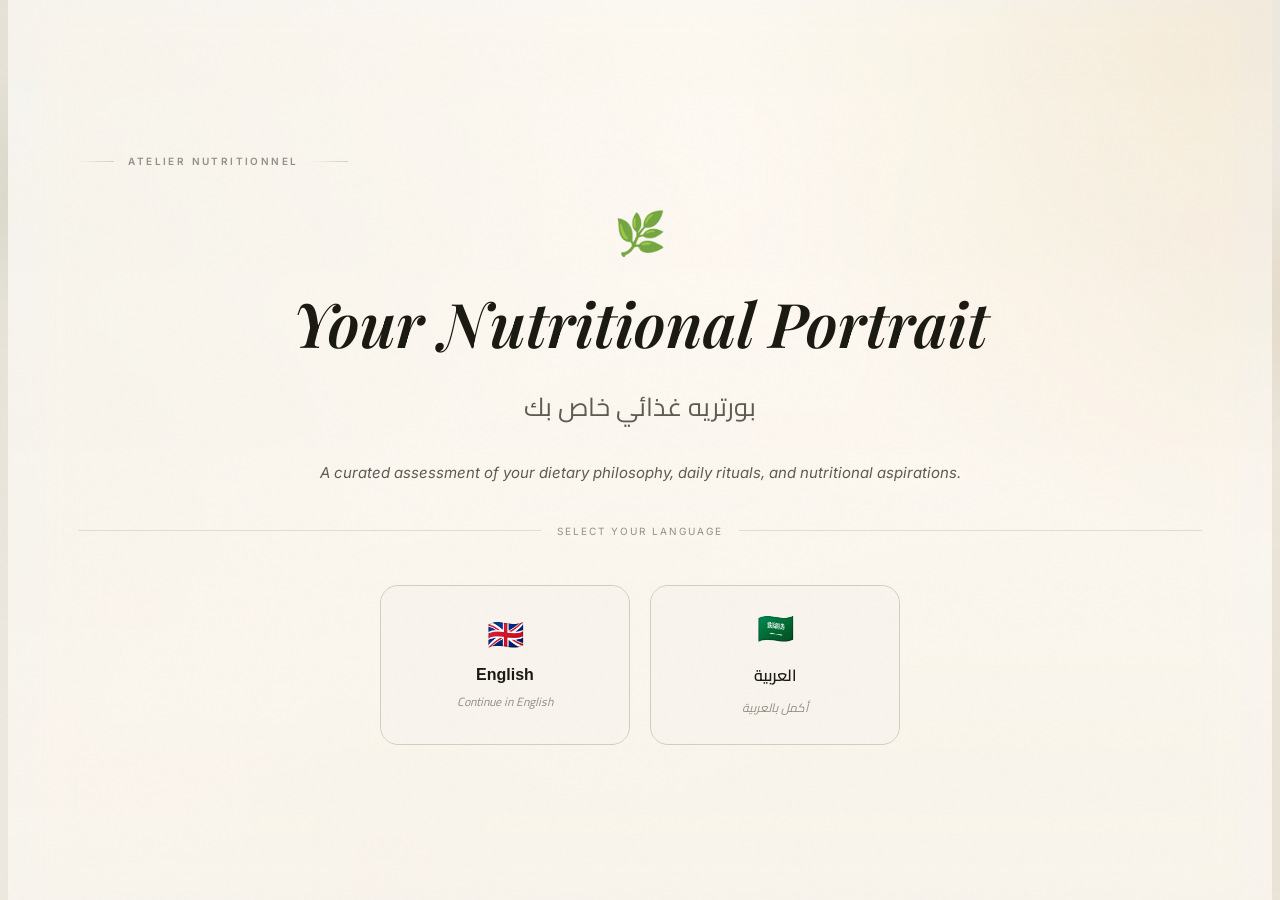
<file: dietary_survey.html>
<!DOCTYPE html>
<html lang="en">
<head>
<meta charset="UTF-8"/>
<meta name="viewport" content="width=device-width, initial-scale=1.0"/>
<title>Atelier Nutritionnel — Your Nutritional Portrait</title>
<link href="https://fonts.googleapis.com/css2?family=Playfair+Display:ital,wght@0,400;0,600;0,700;1,400;1,600;1,700&family=Inter:wght@300;400;500;600&family=Cairo:wght@300;400;600;700&display=swap" rel="stylesheet"/>
<style>
/* ═══════════════════════════════════════
   TOKENS & RESET — COMPLETE
═══════════════════════════════════════ */
:root{
  --parchment:  #ede8df;
  --cream:      #fdfaf5;
  --ivory:      #f8f4ed;
  --forest:     #243d17;
  --forest-mid: #355924;
  --forest-pale:#e4ede0;
  --sage:       #8ba67a;
  --gold:       #a0782a;
  --gold-pale:  #f5ead4;
  --gold-border:#c9993a;
  --charcoal:   #1a1912;
  --stone:      #5e5a52;
  --warm-gray:  #968f84;
  --border:     #d5ccc1;
  --border-fine:#e2dbd2;
  --shadow:     0 20px 60px rgba(26,25,18,0.10), 0 4px 12px rgba(26,25,18,0.05);
  --r:6px;
}
html,body{height:100%;overflow:hidden}
*,*::before,*::after{box-sizing:border-box;margin:0;padding:0}
body{
  font-family:'Inter','Cairo',sans-serif;
  min-height:100svh;
  color:var(--charcoal);
  overflow:hidden;
  background-color:var(--parchment);
  background-image:
    url("data:image/svg+xml,%3Csvg xmlns='http://www.w3.org/2000/svg' width='400' height='400' viewBox='0 0 400 400'%3E%3Cg opacity='0.035' fill='%23243d17'%3E%3Cellipse cx='60' cy='80' rx='4' ry='14' transform='rotate(-20 60 80)'/%3E%3Cellipse cx='68' cy='68' rx='3' ry='10' transform='rotate(15 68 68)'/%3E%3Ccircle cx='62' cy='94' r='2.5'/%3E%3Cellipse cx='340' cy='300' rx='4' ry='14' transform='rotate(25 340 300)'/%3E%3Cellipse cx='348' cy='288' rx='3' ry='10' transform='rotate(-15 348 288)'/%3E%3Ccircle cx='342' cy='314' r='2.5'/%3E%3Cellipse cx='200' cy='30' rx='3' ry='10' transform='rotate(-5 200 30)'/%3E%3Ccircle cx='198' cy='44' r='2'/%3E%3Cellipse cx='30' cy='320' rx='3' ry='12' transform='rotate(10 30 320)'/%3E%3Cellipse cx='370' cy='120' rx='3' ry='10' transform='rotate(-30 370 120)'/%3E%3C/g%3E%3C/svg%3E"),
    radial-gradient(ellipse at 15% 15%, rgba(36,61,23,0.05) 0%, transparent 55%),
    radial-gradient(ellipse at 85% 85%, rgba(160,120,42,0.06) 0%, transparent 55%);
}
body.rtl{font-family:'Cairo','Inter',sans-serif;direction:rtl;text-align:right}
body::before{
  content:'';
  position:fixed;inset:0;
  background-image:url("data:image/svg+xml,%3Csvg viewBox='0 0 256 256' xmlns='http://www.w3.org/2000/svg'%3E%3Cfilter id='noise'%3E%3CfeTurbulence type='fractalNoise' baseFrequency='0.9' numOctaves='4' stitchTiles='stitch'/%3E%3C/filter%3E%3Crect width='100%25' height='100%25' filter='url(%23noise)' opacity='0.04'/%3E%3C/svg%3E");
  pointer-events:none;z-index:9999;opacity:0.4;
}
.wrapper{
  min-height:100svh;
  display:flex;flex-direction:column;
  align-items:center;justify-content:center;
  padding:0;
}
.card{
  background:rgba(253,250,245,0.88);
  backdrop-filter:blur(14px) saturate(130%);
  border-radius:var(--r);
  box-shadow:var(--shadow);
  width:100%;max-width:min(100%,600px);
  padding:clamp(24px, 4vw, 56px) clamp(20px, 4vw, 52px);
  border:1px solid rgba(213,204,193,0.7);
  position:relative;overflow:hidden;
  animation:revealUp 0.55s cubic-bezier(0.22,1,0.36,1) both;
}
.card::before{
  content:'';position:absolute;top:0;left:0;right:0;
  height:2px;
  background:linear-gradient(90deg,transparent 0%,var(--forest) 30%,var(--gold) 60%,var(--forest) 80%,transparent 100%);
}
.card::after{
  content:'';position:absolute;
  bottom:-40px;right:-40px;
  width:160px;height:160px;
  background:url("data:image/svg+xml,%3Csvg xmlns='http://www.w3.org/2000/svg' viewBox='0 0 160 160'%3E%3Cg opacity='0.055' fill='none' stroke='%23243d17' stroke-width='1.2'%3E%3Cpath d='M140 140 Q100 80 60 100 Q40 110 80 80 Q110 55 140 20'/%3E%3Cpath d='M140 100 Q110 90 90 110 Q75 125 100 105'/%3E%3Cellipse cx='120' cy='45' rx='8' ry='14' transform='rotate(-30 120 45)'/%3E%3Cellipse cx='105' cy='60' rx='6' ry='11' transform='rotate(15 105 60)'/%3E%3Ccircle cx='135' cy='30' r='3'/%3E%3Ccircle cx='88' cy='115' r='2.5'/%3E%3C/g%3E%3C/svg%3E") no-repeat center/contain;
  pointer-events:none;
}
@keyframes revealUp{
  from{opacity:0;transform:translateY(18px) scale(0.99)}
  to{opacity:1;transform:translateY(0) scale(1)}
}
@keyframes fadeIn{ from{opacity:0}to{opacity:1} }
@keyframes slideUp{
  from{opacity:0;transform:translateY(12px)}
  to{opacity:1;transform:translateY(0)}
}
.section-label{
  display:inline-flex;align-items:center;gap:10px;
  font-size:9.5px;font-weight:600;
  letter-spacing:0.2em;text-transform:uppercase;
  color:var(--gold);margin-bottom:18px;
}
.section-label::before,.section-label::after{
  content:'';display:inline-block;
  width:24px;height:1px;background:var(--gold-border);opacity:0.45;
}
.optional-badge{
  font-size:9px;font-weight:500;letter-spacing:0.12em;
  text-transform:uppercase;color:var(--warm-gray);
  border:1px solid var(--border-fine);
  border-radius:99px;padding:2px 10px;
  margin-left:10px;vertical-align:middle;
}
.rtl .optional-badge{margin-left:0;margin-right:10px}
.female-notice,.fun-note{
  display:flex;align-items:flex-start;gap:12px;
  border-radius:var(--r);padding:14px 16px;
  font-size:12.5px;line-height:1.6;
  margin-bottom:22px;font-style:italic;
}
.female-notice{
  background:linear-gradient(135deg,#fdf0f5,#fce8f1);
  border:1px solid rgba(200,120,160,0.2);color:#7d2d4f;
}
.fun-note{
  background:var(--gold-pale);
  border:1px solid rgba(160,120,42,0.2);color:var(--gold);
}
.question-title{
  font-family:'Playfair Display',Georgia,serif;
  font-size:22px;font-weight:600;font-style:italic;
  color:var(--charcoal);line-height:1.4;margin-bottom:10px;
}
body.rtl .question-title{font-family:'Cairo',sans-serif;font-style:normal;font-size:20px}
.question-sub{
  font-size:12.5px;color:var(--stone);
  margin-bottom:28px;line-height:1.7;font-style:italic;
}
.options{display:grid;gap:9px;}
.options.cols-2{grid-template-columns:1fr 1fr}
.option{
  display:flex;align-items:center;gap:14px;
  padding:14px 18px;
  border:1px solid var(--border-fine);
  border-radius:var(--r);cursor:pointer;
  transition:all 0.35s cubic-bezier(0.22,1,0.36,1);
  background:var(--ivory);user-select:none;
  position:relative;
  overflow:hidden;
}
.option:hover{
  border-color:var(--sage);
  background:var(--forest-pale);
  transform:scale(1.012) translateY(-1px);
  box-shadow:0 6px 20px rgba(36,61,23,0.09);
}
.option.selected{
  border-color:var(--forest);
  background:var(--forest-pale);
  box-shadow:inset 0 0 0 1px var(--forest),0 4px 16px rgba(36,61,23,0.08);
}
.option-icon{font-size:17px;line-height:1;flex-shrink:0;}
.option-text{flex:1}
.option-en{display:block;font-size:13px;font-weight:500;color:var(--charcoal);line-height:1.3}
.option-ar{display:block;font-size:12px;color:var(--warm-gray);font-family:'Cairo',sans-serif;margin-top:2px}
.option-indicator{
  width:17px;height:17px;border-radius:50%;
  border:1.5px solid var(--border);flex-shrink:0;
  margin-left:auto;display:flex;align-items:center;justify-content:center;
}
.rtl .option-indicator{margin-left:0;margin-right:auto}
.option.selected .option-indicator{background:var(--forest);border-color:var(--forest);transform:scale(1.1)}
.option.selected .option-indicator::after{content:'';display:block;width:5px;height:5px;border-radius:50%;background:white}
.option.multi .option-indicator{border-radius:4px}
.option.multi.selected .option-indicator::after{content:'✓';width:auto;height:auto;border-radius:0;background:transparent;color:white;font-size:9px;font-weight:700}
.text-input{
  width:100%;padding:14px 18px;
  border:1px solid var(--border);border-radius:var(--r);
  font-size:13.5px;font-family:'Inter','Cairo',sans-serif;
  color:var(--charcoal);background:var(--ivory);
  transition:border-color 0.3s,box-shadow 0.3s;
  outline:none;resize:none;
}
.text-input:focus{border-color:var(--forest);box-shadow:0 0 0 3px rgba(36,61,23,0.07)}
.field-group{display:grid;grid-template-columns:repeat(2,minmax(0,1fr));gap:16px}
.field-label{font-size:10px;font-weight:600;letter-spacing:0.12em;text-transform:uppercase;color:var(--stone);display:block;margin-bottom:8px}
.progress-wrap{margin-bottom:18px}
.progress-meta{display:flex;justify-content:space-between;font-size:10.5px;color:var(--warm-gray);margin-bottom:10px}
.progress-track{height:1.5px;background:var(--border-fine);border-radius:99px;position:relative}
.progress-fill{
  height:100%;background:linear-gradient(90deg,var(--forest),var(--sage));
  border-radius:99px;transition:width 0.6s cubic-bezier(0.22,1,0.36,1);
}
.step-dots{display:flex;gap:5px;justify-content:center;margin-bottom:16px;flex-wrap:wrap}
.dot{width:5px;height:5px;border-radius:50%;background:var(--border-fine);transition:all 0.3s}
.dot.done{background:rgba(36,61,23,0.35)}
.dot.active{background:var(--forest);width:18px;border-radius:99px}
.nav{display:flex;gap:10px;margin-top:16px;align-items:center}
.btn{
  padding:13px 20px;border-radius:var(--r);
  font-size:11.5px;font-weight:600;letter-spacing:0.08em;
  cursor:pointer;border:none;
  transition:all 0.3s cubic-bezier(0.22,1,0.36,1);
  font-family:'Inter','Cairo',sans-serif;
}
.btn-back{
  background:transparent;color:var(--stone);
  border:1px solid var(--border-fine);flex:0 0 auto;padding:13px 16px;
}
.btn-back:disabled{opacity:0.25;cursor:not-allowed}
.btn-next{
  flex:1;text-transform:uppercase;letter-spacing:0.1em;
  background:var(--forest);color:white;
  box-shadow:0 4px 16px rgba(36,61,23,0.22);
}
.btn-next:disabled{opacity:0.6;cursor:wait}
.btn-skip{
  flex:0 0 auto;padding:13px 14px;background:transparent;
  color:var(--warm-gray);border:1px dashed var(--border);font-style:italic;font-size:11px;
}
.error-msg{font-size:11.5px;color:#8b3535;margin-top:10px;display:none;font-style:italic}
.error-msg.show{display:block;animation:fadeIn 0.3s ease}
#lang-screen .card{text-align:center;padding:clamp(22px, 4vw, 42px) clamp(20px, 4vw, 44px)}
.brand-mark{
  display:inline-flex;align-items:center;gap:14px;
  font-size:9px;font-weight:600;letter-spacing:0.25em;
  text-transform:uppercase;color:var(--warm-gray);
  margin-bottom:36px;
}
.brand-mark::before,.brand-mark::after{
  content:'';display:block;width:36px;height:1px;
  background:linear-gradient(90deg,transparent,var(--border));
}
.lang-ornament{font-size:36px;display:block;margin-bottom:24px;opacity:0.85}
.lang-headline{
  font-family:'Playfair Display',Georgia,serif;
  font-size:32px;font-weight:600;font-style:italic;
  color:var(--charcoal);margin-bottom:6px;
}
.lang-headline-ar{
  font-family:'Cairo',sans-serif;font-size:20px;font-weight:400;
  color:var(--stone);margin-bottom:10px;
}
.lang-tagline{font-size:12px;color:var(--stone);margin-bottom:24px;font-style:italic;line-height:1.6}
.lang-divider{
  display:flex;align-items:center;gap:16px;margin-bottom:18px;
  color:var(--warm-gray);font-size:9px;letter-spacing:0.2em;text-transform:uppercase;
}
.lang-divider::before,.lang-divider::after{content:'';flex:1;height:1px;background:var(--border-fine)}
.lang-options{display:flex;gap:16px;justify-content:center;align-items:stretch}
.lang-option{
  flex:1;max-width:220px;padding:clamp(18px, 4vw, 28px) clamp(18px, 3vw, 22px);
  border:1px solid var(--border);border-radius:var(--r);
  background:var(--ivory);cursor:pointer;
  transition:all 0.35s;
}
.lang-option:hover{border-color:var(--forest);transform:translateY(-4px);box-shadow:0 16px 40px rgba(36,61,23,0.12)}
.lang-flag{font-size:26px;display:block;margin-bottom:12px}
.lang-name-p{font-size:14px;font-weight:600;display:block;color:var(--charcoal);margin-bottom:3px}
.lang-name-s{font-size:11px;color:var(--warm-gray);display:block;font-family:'Cairo',sans-serif;font-style:italic}
.checkpoint-overlay{
  position:fixed;inset:0;z-index:200;
  background:rgba(237,232,223,0.97);
  backdrop-filter:blur(20px);
  display:flex;align-items:center;justify-content:center;
  opacity:0;transition:opacity 0.5s ease;
}
.checkpoint-inner{text-align:center;padding:48px 40px;max-width:420px}
.checkpoint-ornament{font-size:22px;display:block;margin-bottom:20px;opacity:0.5;letter-spacing:4px}
.checkpoint-section{
  font-size:9px;font-weight:600;letter-spacing:0.22em;text-transform:uppercase;
  color:var(--gold);margin-bottom:14px;display:block;
}
.checkpoint-text{
  font-family:'Playfair Display',Georgia,serif;
  font-size:22px;font-style:italic;
  color:var(--charcoal);line-height:1.55;
}
#result-screen .card{text-align:center;padding:clamp(20px, 4vw, 34px) clamp(18px, 4vw, 38px)}
.result-crest{font-size:52px;display:block;margin-bottom:18px}
.result-eyebrow{
  font-size:9px;font-weight:600;letter-spacing:0.22em;text-transform:uppercase;
  color:var(--gold);margin-bottom:14px;display:block;
}
.result-archetype{
  font-family:'Playfair Display',Georgia,serif;
  font-size:30px;font-weight:700;font-style:italic;
  color:var(--forest);margin-bottom:12px;
}
body.rtl .result-archetype{font-family:'Cairo',sans-serif;font-style:normal}
.result-portrait-line{
  font-size:14px;color:var(--stone);font-style:italic;
  line-height:1.8;margin-bottom:32px;
  padding:0 8px;
}
.bmi-block{
  display:flex;align-items:center;justify-content:center;gap:20px;
  background:linear-gradient(135deg,#e6ede0,#f0ead8);
  border:1px solid rgba(36,61,23,0.12);border-radius:var(--r);
  padding:22px 28px;margin-bottom:24px;
}
.bmi-num{
  font-family:'Playfair Display',serif;font-size:50px;font-weight:700;
  color:var(--forest);line-height:1;
}
.bmi-info{text-align:left}
body.rtl .bmi-info{text-align:right}
.bmi-title{font-size:9px;letter-spacing:0.18em;text-transform:uppercase;color:var(--stone);font-weight:600}
.bmi-cat{font-size:15px;font-weight:600;margin-top:3px}
.profile-card{
  background:var(--ivory);border:1px solid var(--border-fine);
  border-radius:var(--r);overflow:hidden;margin-bottom:24px;text-align:left;
}
body.rtl .profile-card{text-align:right}
.profile-head{
  background:var(--forest-pale);padding:10px 20px;
  font-size:9px;font-weight:700;letter-spacing:0.2em;text-transform:uppercase;
  color:var(--forest);border-bottom:1px solid var(--border-fine);
}
.profile-row{
  display:flex;align-items:center;gap:12px;
  padding:11px 20px;font-size:13px;
  border-bottom:1px solid var(--border-fine);
  flex-wrap:wrap;
}
.profile-row:last-child{border-bottom:none}
.p-icon{font-size:14px;flex-shrink:0}
.p-key{font-weight:600;color:var(--charcoal);flex:0 0 130px}
.p-val{color:var(--stone);flex:1;min-width:0;overflow-wrap:anywhere}
.insight-block{
  background:var(--gold-pale);
  border:1px solid rgba(160,120,42,0.18);
  border-left:3px solid var(--gold);
  border-radius:var(--r);
  padding:20px 22px;
  font-size:13.5px;color:#5a3d10;
  margin-bottom:28px;line-height:1.7;text-align:left;
}
body.rtl .insight-block{text-align:right;border-left:1px solid rgba(160,120,42,0.18);border-right:3px solid var(--gold)}
.insight-block strong{color:var(--gold);display:block;margin-bottom:6px;font-size:11px;letter-spacing:0.12em;text-transform:uppercase}
.btn-restart{
  width:100%;padding:15px;background:var(--forest);color:white;border:none;
  border-radius:var(--r);font-size:11px;font-weight:700;
  letter-spacing:0.12em;text-transform:uppercase;cursor:pointer;
  transition:all 0.3s;
}
.btn-restart:hover{background:var(--forest-mid);transform:translateY(-2px);}
.hidden{display:none!important}

/* ═══════════════════════════════════════
   INTERACTIVE ENHANCEMENTS
═══════════════════════════════════════ */

/* ─── Directional slide transitions ─── */
@keyframes slideInFromRight {
  from { opacity:0; transform:translateX(48px) scale(0.98); }
  to   { opacity:1; transform:translateX(0) scale(1); }
}
@keyframes slideInFromLeft {
  from { opacity:0; transform:translateX(-48px) scale(0.98); }
  to   { opacity:1; transform:translateX(0) scale(1); }
}

/* ─── Option ripple ─── */
.ripple-wave {
  position:absolute; border-radius:50%;
  background:rgba(36,61,23,0.16);
  transform:scale(0);
  animation:rippleAnim 0.55s ease-out forwards;
  pointer-events:none; z-index:0;
}
@keyframes rippleAnim { to { transform:scale(5); opacity:0; } }

/* ─── Option bounce on select ─── */
@keyframes optBounce {
  0%   { transform:scale(1) translateY(0); }
  35%  { transform:scale(1.048) translateY(-3px); }
  65%  { transform:scale(0.973) translateY(0); }
  100% { transform:scale(1) translateY(0); }
}
.option-bounce { animation:optBounce 0.38s cubic-bezier(0.22,1,0.36,1); }

/* ─── Floating food particles ─── */
.food-float {
  position:fixed; pointer-events:none; z-index:1;
  opacity:0; user-select:none; line-height:1;
  animation:floatUp linear infinite;
}
@keyframes floatUp {
  0%   { opacity:0;    transform:translateY(106vh) rotate(0deg) scale(0.8); }
  8%   { opacity:0.32; }
  92%  { opacity:0.32; }
  100% { opacity:0;    transform:translateY(-12vh) rotate(280deg) scale(1.1); }
}

/* ─── Milestone toast ─── */
.m-toast {
  position:fixed; bottom:28px; left:50%;
  transform:translateX(-50%) translateY(72px);
  background:linear-gradient(135deg,var(--forest),var(--forest-mid));
  color:#fff; padding:11px 28px;
  border-radius:99px; font-size:12px; font-weight:600;
  letter-spacing:0.08em; white-space:nowrap;
  z-index:9100; opacity:0;
  box-shadow:0 8px 32px rgba(36,61,23,0.32);
  transition:transform 0.45s cubic-bezier(0.22,1,0.36,1), opacity 0.45s;
}
.m-toast.show { transform:translateX(-50%) translateY(0); opacity:1; }

/* ─── Confetti canvas ─── */
#confetti-canvas {
  position:fixed; inset:0;
  pointer-events:none; z-index:8500;
  width:100%; height:100%;
}

/* ─── Progress bar glow on update ─── */
@keyframes progressGlow {
  0%,100% { filter:none; }
  45%     { filter:drop-shadow(0 0 6px rgba(36,61,23,0.55)); }
}
.progress-fill.glow { animation:progressGlow 0.65s ease; }

/* ─── Active dot pulse ─── */
.dot.active { animation:dotPulse 1.8s ease-in-out infinite; }
@keyframes dotPulse {
  0%,100% { box-shadow:0 0 0 0 rgba(36,61,23,0.45); }
  50%     { box-shadow:0 0 0 5px rgba(36,61,23,0.0); }
}

/* ─── Result staggered reveal ─── */
#result-card > * {
  opacity:0;
  animation:staggerUp 0.55s cubic-bezier(0.22,1,0.36,1) forwards;
}
@keyframes staggerUp {
  from { opacity:0; transform:translateY(20px); }
  to   { opacity:1; transform:translateY(0); }
}

/* ─── Enhanced checkpoint bounce ─── */
@keyframes cpBounce {
  0%   { opacity:0; transform:scale(0.55) translateY(24px); }
  62%  { transform:scale(1.06) translateY(-5px); opacity:1; }
  100% { transform:scale(1) translateY(0); opacity:1; }
}
.checkpoint-inner { animation:cpBounce 0.68s cubic-bezier(0.22,1,0.36,1) both !important; }

/* ─── Lang flag bounce on hover ─── */
.lang-option:hover .lang-flag {
  display:inline-block;
  animation:flagBounce 0.42s cubic-bezier(0.22,1,0.36,1);
}
@keyframes flagBounce {
  0%   { transform:scale(1) rotate(0); }
  42%  { transform:scale(1.35) rotate(-10deg); }
  72%  { transform:scale(0.94) rotate(5deg); }
  100% { transform:scale(1) rotate(0); }
}

.ambient{
  position:fixed;
  border-radius:50%;
  pointer-events:none;
  filter:blur(6px);
  z-index:0;
  opacity:0.58;
  animation:floatDrift 14s ease-in-out infinite;
}
.ambient-a{
  top:8%;
  left:-80px;
  width:240px;
  height:240px;
  background:radial-gradient(circle, rgba(139,166,122,0.28) 0%, rgba(139,166,122,0.06) 55%, transparent 72%);
}
.ambient-b{
  right:-90px;
  top:18%;
  width:280px;
  height:280px;
  background:radial-gradient(circle, rgba(160,120,42,0.22) 0%, rgba(160,120,42,0.04) 58%, transparent 72%);
  animation-delay:-5s;
}
.ambient-c{
  left:18%;
  bottom:-120px;
  width:320px;
  height:320px;
  background:radial-gradient(circle, rgba(36,61,23,0.16) 0%, rgba(36,61,23,0.03) 58%, transparent 74%);
  animation-delay:-9s;
}
@keyframes floatDrift{
  0%,100%{transform:translate3d(0,0,0) scale(1)}
  50%{transform:translate3d(24px,-18px,0) scale(1.06)}
}
.wrapper{
  width:min(1560px, calc(100vw - 16px));
  margin:0 auto;
  position:relative;
  z-index:1;
}
.experience-shell{
  width:100%;
  display:grid;
  grid-template-columns:minmax(0,1fr) minmax(0,1fr);
  gap:clamp(14px, 1.6vw, 24px);
  align-items:stretch;
  min-height:calc(100vh - 16px);
}
.story-panel{
  position:sticky;
  top:8px;
  display:grid;
  height:calc(100svh - 16px);
  align-self:start;
}
.story-card{
  background:linear-gradient(180deg, rgba(24,39,16,0.94), rgba(35,57,25,0.9));
  color:#f7f3ea;
  border-radius:32px;
  padding:22px 24px;
  box-shadow:0 24px 60px rgba(19,24,13,0.22);
  position:relative;
  overflow:hidden;
  min-height:100%;
  display:flex;
  flex-direction:column;
  gap:10px;
}
.story-card::before{
  content:'';
  position:absolute;
  inset:0;
  background:
    radial-gradient(circle at top right, rgba(245,234,212,0.18), transparent 36%),
    linear-gradient(140deg, rgba(255,255,255,0.04), transparent 42%);
  pointer-events:none;
}
.story-card > *{position:relative;z-index:1}
.story-badge{
  display:inline-flex;
  align-items:center;
  gap:10px;
  font-size:10px;
  letter-spacing:0.22em;
  text-transform:uppercase;
  color:rgba(255,248,235,0.74);
}
.story-badge::before{
  content:'';
  width:26px;
  height:1px;
  background:rgba(255,248,235,0.4);
}
.story-title{
  margin-top:14px;
  font-family:'Playfair Display',Georgia,serif;
  font-size:28px;
  line-height:1.1;
}
.story-copy{
  margin-top:6px;
  color:rgba(255,248,235,0.76);
  font-size:13px;
  line-height:1.55;
}
.story-meter{
  margin-top:4px;
  padding:14px;
  border-radius:20px;
  background:rgba(255,255,255,0.06);
  border:1px solid rgba(255,255,255,0.08);
}
.story-meter-label{
  display:flex;
  justify-content:space-between;
  gap:12px;
  font-size:10px;
  letter-spacing:0.16em;
  text-transform:uppercase;
  color:rgba(255,248,235,0.68);
  margin-bottom:10px;
}
.story-meter-track{
  height:10px;
  border-radius:999px;
  background:rgba(255,255,255,0.12);
  overflow:hidden;
}
.story-meter-fill{
  height:100%;
  width:4%;
  border-radius:999px;
  background:linear-gradient(90deg, #f1d48c, #97c088 58%, #cde5c4);
  box-shadow:0 0 24px rgba(241,212,140,0.35);
  transition:width 0.7s cubic-bezier(0.22,1,0.36,1);
}
.story-stats{
  display:grid;
  grid-template-columns:repeat(3,minmax(0,1fr));
  gap:10px;
  margin-top:10px;
}
.mini-stat{
  padding:12px 10px;
  border-radius:16px;
  background:rgba(255,255,255,0.06);
  text-align:center;
}
.mini-stat strong{
  display:block;
  font-size:18px;
  color:#fff8eb;
  margin-bottom:4px;
}
.mini-stat span{
  font-size:10px;
  text-transform:uppercase;
  letter-spacing:0.14em;
  color:rgba(255,248,235,0.64);
}
.story-illustration{
  margin-top:4px;
  min-height:160px;
  flex:1 1 auto;
  border-radius:24px;
  border:1px solid rgba(255,255,255,0.08);
  background:
    radial-gradient(circle at center, rgba(255,255,255,0.11), transparent 52%),
    linear-gradient(180deg, rgba(255,255,255,0.04), rgba(255,255,255,0.02));
  display:grid;
  place-items:center;
  position:relative;
  overflow:hidden;
}
.story-illustration::before,.story-illustration::after{
  content:'';
  position:absolute;
  border-radius:50%;
  border:1px solid rgba(255,255,255,0.08);
}
.story-illustration::before{
  width:190px;
  height:190px;
  animation:spinSlow 18s linear infinite;
}
.story-illustration::after{
  width:124px;
  height:124px;
  animation:spinSlow 12s linear infinite reverse;
}
@keyframes spinSlow{to{transform:rotate(360deg)}}
.story-figure{
  font-size:56px;
  filter:drop-shadow(0 10px 20px rgba(0,0,0,0.18));
  animation:floatFigure 4.2s ease-in-out infinite;
}
.story-caption{
  margin-top:2px;
  font-size:11px;
  line-height:1.45;
  color:rgba(255,248,235,0.74);
}
.story-preview{
  display:flex;
  flex-wrap:wrap;
  gap:8px;
  margin-top:2px;
}
.story-card .affirmation{
  margin-top:6px;
  background:rgba(255,255,255,0.08);
  border-color:rgba(255,255,255,0.09);
  color:rgba(255,248,235,0.88);
}
.story-card .affirmation-label{
  color:#f1d48c;
}
.story-card .affirmation-text{
  color:rgba(255,248,235,0.88);
}
.mini-chip{
  padding:8px 12px;
  border-radius:999px;
  font-size:11px;
  color:rgba(255,248,235,0.9);
  background:rgba(255,255,255,0.08);
  border:1px solid rgba(255,255,255,0.1);
}
.affirmation{
  background:rgba(253,250,245,0.84);
  border:1px solid rgba(213,204,193,0.7);
  border-radius:22px;
  padding:14px 16px;
  color:var(--stone);
  box-shadow:0 12px 28px rgba(26,25,18,0.06);
}
.affirmation-label{
  font-size:10px;
  text-transform:uppercase;
  letter-spacing:0.18em;
  color:var(--gold);
  margin-bottom:8px;
}
.affirmation-text{
  font-size:12px;
  line-height:1.5;
}
.survey-shell{
  min-width:0;
  display:flex;
  height:100%;
}
.survey-shell > div{width:100%}
#lang-screen,
#survey-screen,
#result-screen{
  width:100%;
  height:100%;
}
#lang-screen .card,
#survey-screen .card,
#result-screen .card{
  max-width:none;
  width:100%;
  height:100%;
  max-height:calc(100svh - 16px);
}
#lang-screen .card{
  min-height:100%;
  display:flex;
  flex-direction:column;
  justify-content:center;
  gap:10px;
  padding:28px 36px;
}
#survey-screen .card,
#result-screen .card{
  min-height:100%;
  display:grid;
  grid-template-rows:auto auto minmax(0,1fr) auto;
}
#q-area{
  min-height:0;
  overflow:hidden;
  display:flex;
  flex-direction:column;
  justify-content:flex-start;
}
#lang-screen .card > *{
  flex-shrink:0;
}
.lang-options{
  flex:none;
  align-items:stretch;
  gap:18px;
  padding:8px 0 0;
  justify-content:center;
}
.lang-option{
  min-height:148px;
  max-height:170px;
  display:flex;
  flex-direction:column;
  align-items:center;
  justify-content:center;
}
.question-stage{
  position:relative;
  margin-bottom:14px;
  padding:16px;
  border-radius:24px;
  background:
    radial-gradient(circle at top right, rgba(160,120,42,0.12), transparent 32%),
    linear-gradient(180deg, rgba(255,255,255,0.72), rgba(248,244,237,0.86));
  border:1px solid rgba(213,204,193,0.58);
  overflow:hidden;
}
.question-stage::after{
  content:'';
  position:absolute;
  inset:auto -30px -40px auto;
  width:140px;
  height:140px;
  background:radial-gradient(circle, rgba(36,61,23,0.08), transparent 66%);
}
.question-kicker{
  display:inline-flex;
  align-items:center;
  gap:8px;
  font-size:10px;
  letter-spacing:0.22em;
  text-transform:uppercase;
  color:var(--gold);
  margin-bottom:8px;
}
.question-kicker::before{
  content:'';
  width:20px;
  height:1px;
  background:var(--gold-border);
}
.question-hero{
  display:grid;
  grid-template-columns:1fr 138px;
  gap:12px;
  align-items:center;
}
.question-hero > div:first-child{min-width:0}
.question-figure-wrap{
  position:relative;
  width:138px;
  height:138px;
  display:grid;
  place-items:center;
  justify-self:end;
}
.question-ring,.question-ring::before,.question-ring::after{
  position:absolute;
  border-radius:50%;
  border:1px solid rgba(36,61,23,0.12);
  content:'';
}
.question-ring{
  inset:10px;
  animation:spinSlow 18s linear infinite;
}
.question-ring::before{inset:12px}
.question-ring::after{inset:28px}
.question-figure{
  position:relative;
  z-index:1;
  width:76px;
  height:76px;
  border-radius:28px;
  display:grid;
  place-items:center;
  font-size:34px;
  background:linear-gradient(145deg, rgba(255,255,255,0.96), rgba(228,237,224,0.8));
  box-shadow:0 18px 34px rgba(36,61,23,0.12);
  animation:floatFigure 4.8s ease-in-out infinite;
}
@keyframes floatFigure{
  0%,100%{transform:translateY(0)}
  50%{transform:translateY(-8px)}
}
.question-momentum{
  display:flex;
  align-items:center;
  gap:10px;
  margin-top:8px;
  flex-wrap:wrap;
}
.question-title{font-size:19px;margin-bottom:6px}
.question-sub{font-size:11.5px;margin-bottom:14px;line-height:1.5}
.options{gap:8px}
.option{padding:10px 12px}
.option-en{font-size:12px}
.option-ar{font-size:11px}
.female-notice,.fun-note{padding:10px 12px;font-size:11px;line-height:1.45;margin-bottom:12px}
.text-input{padding:12px 14px;font-size:13px}
.field-group{gap:12px}
.momentum-pill{
  padding:8px 12px;
  border-radius:999px;
  background:rgba(36,61,23,0.08);
  color:var(--forest);
  font-size:11px;
  font-weight:600;
  letter-spacing:0.04em;
}
.energy-row{
  display:flex;
  gap:8px;
}
.energy-dot{
  width:10px;
  height:10px;
  border-radius:50%;
  background:rgba(36,61,23,0.12);
  transform:scale(0.92);
  transition:all 0.25s ease;
}
.energy-dot.active{
  background:linear-gradient(180deg, var(--gold), var(--forest));
  box-shadow:0 0 12px rgba(160,120,42,0.24);
  transform:scale(1.05);
}
.selection-toast{
  position:absolute;
  top:16px;
  right:18px;
  padding:8px 12px;
  border-radius:999px;
  background:rgba(36,61,23,0.92);
  color:#fff;
  font-size:10px;
  letter-spacing:0.16em;
  text-transform:uppercase;
  opacity:0;
  transform:translateY(-6px) scale(0.96);
  transition:all 0.28s ease;
  pointer-events:none;
}
.selection-toast.show{
  opacity:1;
  transform:translateY(0) scale(1);
}
.option::before{
  content:'';
  position:absolute;
  inset:0;
  background:linear-gradient(120deg, transparent, rgba(255,255,255,0.46), transparent 60%);
  transform:translateX(-140%);
  transition:transform 0.7s ease;
  pointer-events:none;
}
.option:hover::before,.option.selected::before{transform:translateX(140%)}
.option.selected{transform:translateY(-2px)}
.progress-track{
  height:10px;
  background:rgba(36,61,23,0.08);
  overflow:hidden;
}
.progress-fill{position:relative}
.progress-fill::after{
  content:'';
  position:absolute;
  top:0;
  right:0;
  width:56px;
  height:100%;
  background:linear-gradient(90deg, transparent, rgba(255,255,255,0.45));
}
.step-dots{gap:8px}
.dot{
  width:10px;
  height:10px;
  background:rgba(36,61,23,0.09);
}
.dot.done{background:rgba(160,120,42,0.38)}
.dot.active{
  width:30px;
  background:linear-gradient(90deg, var(--forest), var(--gold));
  box-shadow:0 8px 18px rgba(36,61,23,0.14);
}
.nav{padding-top:6px}
.btn-next:hover{
  transform:translateY(-2px);
  box-shadow:0 12px 22px rgba(36,61,23,0.24);
}
.btn-back:hover:not(:disabled),.btn-skip:hover{transform:translateY(-1px)}

@media(max-width:1100px){
  body{
    background-image:
      radial-gradient(circle at 12% 14%, rgba(160,120,42,0.09), transparent 30%),
      radial-gradient(circle at 88% 18%, rgba(139,166,122,0.12), transparent 28%),
      linear-gradient(180deg, #f3eee6 0%, #ece5d8 100%);
  }
  .experience-shell{
    grid-template-columns:minmax(0,0.96fr) minmax(0,1.04fr);
    gap:20px;
  }
  .story-panel{
    height:calc(100vh - 24px);
    top:12px;
  }
  .story-card{
    padding:24px;
    border-radius:28px;
    background:linear-gradient(180deg, rgba(56,71,34,0.95), rgba(71,89,45,0.92));
  }
  .story-title{font-size:28px}
  .story-copy{font-size:13px}
  .story-figure{font-size:60px}
  .story-illustration{
    min-height:170px;
    border-radius:20px;
  }
  .question-stage{
    background:
      radial-gradient(circle at top right, rgba(160,120,42,0.08), transparent 30%),
      linear-gradient(180deg, rgba(255,255,255,0.86), rgba(247,242,232,0.96));
    border-radius:22px;
  }
  .question-title{font-size:21px}
  .option{
    border-radius:16px;
    background:rgba(253,250,245,0.92);
  }
}

@media(max-width:900px){
  body{
    background-image:
      radial-gradient(circle at 20% 10%, rgba(139,166,122,0.12), transparent 30%),
      linear-gradient(180deg, #f6f1e8 0%, #efe7da 100%);
  }
  .ambient-a{
    width:180px;
    height:180px;
    left:-60px;
    top:2%;
  }
  .ambient-b{
    width:200px;
    height:200px;
    right:-70px;
    top:42%;
  }
  .ambient-c{display:none}
  .experience-shell{grid-template-columns:1fr}
  .story-panel{
    position:static;
    order:2;
    height:auto;
  }
  .survey-shell{order:1}
  .story-card{max-width:760px;margin:0 auto}
  .card{max-width:760px}
  #lang-screen .card,
  #survey-screen .card,
  #result-screen .card,
  .story-card{
    min-height:auto;
    height:auto;
  }
  #lang-screen .card,
  #survey-screen .card,
  #result-screen .card{
    max-height:none;
  }
  .story-card{
    display:grid;
    grid-template-columns:minmax(0,1.1fr) minmax(220px,0.9fr);
    gap:18px;
    align-items:center;
  }
  #lang-screen .card{
    justify-content:center;
    padding:clamp(28px, 5vw, 48px) clamp(20px, 4vw, 34px);
  }
  .lang-options{
    flex:none;
    padding:16px 0 0;
  }
  .lang-option{
    min-height:164px;
  }
  .story-card > :nth-child(-n+4){
    grid-column:1;
  }
  .story-illustration,
  .story-caption,
  .story-preview{
    grid-column:2;
  }
  .story-meter,
  .story-stats{
    max-width:none;
  }
  .story-illustration{
    margin-top:0;
    min-height:150px;
    background:
      radial-gradient(circle at center, rgba(255,255,255,0.14), transparent 50%),
      linear-gradient(180deg, rgba(255,255,255,0.06), rgba(255,255,255,0.02));
  }
  .story-card .affirmation{
    background:rgba(255,251,245,0.92);
    border-radius:18px;
    border-color:rgba(213,204,193,0.7);
    color:var(--stone);
  }
  .story-card .affirmation-label{color:var(--gold)}
  .story-card .affirmation-text{color:var(--stone)}
  .question-stage{
    padding:22px;
    background:
      linear-gradient(180deg, rgba(255,255,255,0.92), rgba(249,244,236,0.98));
  }
  .question-figure{
    background:linear-gradient(145deg, #fffdfa, #edf3e8);
  }
}

@media(max-width:680px){
  body{
    background-image:
      linear-gradient(180deg, #faf5ed 0%, #f1e8da 100%);
  }
  .ambient{
    opacity:0.36;
    filter:blur(12px);
  }
  .nav{
    flex-wrap:wrap;
    gap:12px;
  }
  .btn-back,.btn-skip{
    flex:1 1 calc(50% - 6px);
    min-width:0;
  }
  .btn-next{
    flex:1 1 100%;
  }
  .question-stage{
    padding:18px;
    margin-bottom:22px;
    border-radius:20px;
    background:
      linear-gradient(180deg, rgba(255,255,255,0.96), rgba(247,241,232,0.98));
  }
  .question-hero{
    grid-template-columns:1fr;
    gap:14px;
  }
  .question-figure-wrap{
    justify-self:start;
    width:104px;
    height:104px;
  }
  .question-figure{
    width:74px;
    height:74px;
    font-size:34px;
    border-radius:22px;
  }
  .story-card{
    grid-template-columns:1fr;
    gap:14px;
    background:linear-gradient(180deg, rgba(64,82,41,0.95), rgba(93,111,60,0.9));
  }
  #lang-screen .card{
    justify-content:flex-start;
  }
  .story-card > *{
    grid-column:auto;
  }
  .story-illustration{
    min-height:130px;
  }
  .story-illustration::before{width:150px;height:150px}
  .story-illustration::after{width:94px;height:94px}
  .story-meter{
    padding:14px;
    border-radius:18px;
  }
  .lang-headline{
    font-size:29px;
    line-height:1.15;
  }
  .lang-tagline{
    font-size:12px;
    margin-bottom:30px;
  }
  .lang-option{
    border-radius:18px;
    background:linear-gradient(180deg, rgba(255,255,255,0.78), rgba(244,237,226,0.95));
    min-height:140px;
  }
  .option{
    background:linear-gradient(180deg, rgba(255,255,255,0.96), rgba(244,238,229,0.94));
    box-shadow:none;
  }
  .option.selected{
    background:linear-gradient(180deg, rgba(228,237,224,0.98), rgba(243,235,214,0.96));
  }
  .bmi-block{
    flex-direction:column;
    gap:12px;
    text-align:center;
  }
  .bmi-info{text-align:center}
  .profile-row{
    padding:12px 16px;
  }
  .p-key{
    flex:1 1 100%;
  }
}

@media(max-width:520px){
  html,body{overflow:auto}
  body{min-height:100vh}
  body::before{opacity:0.18}
  .ambient{display:none}
  .card{
    padding:24px 16px;
    border-radius:22px;
    backdrop-filter:blur(8px) saturate(120%);
    box-shadow:0 14px 34px rgba(26,25,18,0.08);
  }
  .wrapper{
    width:min(100%, calc(100vw - 12px));
  }
  .experience-shell{
    min-height:auto;
  }
  .card::after{display:none}
  .story-card{
    padding:18px;
    border-radius:22px;
    background:
      linear-gradient(180deg, rgba(255,252,246,0.98), rgba(248,240,227,0.98));
    color:var(--charcoal);
    border:1px solid rgba(213,204,193,0.7);
    box-shadow:0 16px 34px rgba(26,25,18,0.08);
  }
  .story-card::before{
    background:
      radial-gradient(circle at top right, rgba(160,120,42,0.12), transparent 34%),
      linear-gradient(140deg, rgba(36,61,23,0.03), transparent 44%);
  }
  .story-badge,
  .story-copy,
  .story-caption,
  .mini-stat span{
    color:var(--stone);
  }
  .story-badge::before{background:rgba(160,120,42,0.35)}
  .story-title{
    font-size:24px;
    color:var(--charcoal);
  }
  .story-copy,.affirmation-text,.story-caption{font-size:12px}
  .story-stats{grid-template-columns:1fr}
  .mini-stat{
    background:rgba(36,61,23,0.05);
  }
  .mini-stat strong{color:var(--forest)}
  .story-meter{
    background:rgba(36,61,23,0.05);
    border-color:rgba(36,61,23,0.07);
  }
  .story-meter-track{background:rgba(36,61,23,0.08)}
  .story-illustration{
    min-height:96px;
    border-radius:18px;
    background:
      radial-gradient(circle at center, rgba(160,120,42,0.14), transparent 46%),
      linear-gradient(180deg, rgba(36,61,23,0.03), rgba(36,61,23,0.01));
  }
  .story-illustration::before,
  .story-illustration::after{
    display:none;
  }
  .story-figure{
    font-size:48px;
    filter:none;
  }
  .story-preview{gap:6px}
  .mini-chip{
    color:var(--forest);
    background:rgba(36,61,23,0.06);
    border-color:rgba(36,61,23,0.08);
  }
  .story-card .affirmation{
    background:rgba(255,255,255,0.9);
    border-radius:16px;
    box-shadow:none;
  }
  .question-stage{padding:16px}
  .question-stage{
    border-radius:18px;
    background:#fffaf2;
    border-color:rgba(213,204,193,0.52);
  }
  .question-stage::after{display:none}
  .question-kicker{
    font-size:9px;
    color:var(--forest);
  }
  .question-title{
    font-size:19px;
    font-style:normal;
    line-height:1.35;
  }
  .question-sub{font-size:12px;margin-bottom:18px}
  .question-figure-wrap{
    width:84px;
    height:84px;
  }
  .question-ring{display:none}
  .question-figure{
    width:62px;
    height:62px;
    font-size:28px;
    border-radius:18px;
    box-shadow:none;
    background:linear-gradient(180deg, #f2eadc, #e7f0e2);
  }
  .question-momentum{
    margin-top:12px;
    gap:8px;
  }
  .momentum-pill{
    padding:6px 10px;
    font-size:10px;
    background:rgba(36,61,23,0.06);
  }
  .selection-toast{
    top:12px;
    right:12px;
    font-size:9px;
    padding:7px 10px;
  }
  .options.cols-2{grid-template-columns:1fr}
  .field-group{grid-template-columns:1fr}
  .lang-options{flex-direction:column;align-items:stretch}
  .lang-option{
    max-width:none;
    border-radius:16px;
    min-height:118px;
  }
  .option{
    padding:13px 14px;
    gap:10px;
    border-radius:14px;
  }
  .option-en{font-size:12px}
  .option-ar{font-size:11px}
  .progress-wrap{margin-bottom:26px}
  .progress-meta{
    font-size:10px;
    letter-spacing:0.04em;
  }
  .step-dots{margin-bottom:20px}
  .profile-card{margin-bottom:18px}
  .p-key{flex:1 1 100%}
}

@media(max-width:380px){
  body{
    background-image:linear-gradient(180deg, #fbf6ef 0%, #f1e6d6 100%);
  }
  .brand-mark{
    letter-spacing:0.16em;
    gap:10px;
  }
  .lang-headline{font-size:26px}
  .lang-headline-ar{font-size:17px}
  .story-title{font-size:22px}
  .story-meter,
  .affirmation,
  .question-stage{
    border-radius:16px;
  }
  .btn{
    font-size:10.5px;
    padding:12px 14px;
  }
  .question-kicker,.section-label{
    letter-spacing:0.14em;
  }
}

/* Unified single-card layout */
.experience-shell{
  display:block;
  min-height:100svh;
}
.story-card.unified-card{
  min-height:100svh;
  height:100svh;
  display:block;
  background:linear-gradient(180deg, rgba(253,250,245,0.97), rgba(248,244,237,0.95));
  color:var(--charcoal);
  box-shadow:none;
  border:none;
  border-radius:0;
  padding:10px 14px;
}
.story-card.unified-card::before{
  background:
    radial-gradient(circle at top right, rgba(160,120,42,0.12), transparent 36%),
    linear-gradient(140deg, rgba(36,61,23,0.03), transparent 42%);
}
.story-side,
.stage-side{
  min-width:0;
  min-height:0;
}
.story-side{
  display:none;
}
.stage-side{
  display:flex;
  flex-direction:column;
  justify-content:center;
  min-height:0;
  padding:0;
  height:100%;
}
.story-side .story-badge{color:var(--warm-gray)}
.story-side .story-badge::before{background:rgba(160,120,42,0.35)}
.story-side .story-copy,
.story-side .story-caption{color:var(--stone)}
.story-side .story-meter{
  background:rgba(36,61,23,0.04);
  border-color:rgba(36,61,23,0.08);
}
.story-side .story-meter-label,
.story-side .mini-stat span{color:var(--stone)}
.story-side .story-meter-track{background:rgba(36,61,23,0.1)}
.story-side .mini-stat{
  background:rgba(36,61,23,0.05);
}
.story-side .mini-stat strong{color:var(--forest)}
.story-side .story-illustration{
  flex:1 1 auto;
  min-height:160px;
  border-color:rgba(36,61,23,0.08);
  background:
    radial-gradient(circle at center, rgba(160,120,42,0.12), transparent 52%),
    linear-gradient(180deg, rgba(36,61,23,0.03), rgba(36,61,23,0.01));
}
.story-side .story-illustration::before,
.story-side .story-illustration::after{
  border-color:rgba(36,61,23,0.08);
}
.story-side .mini-chip{
  color:var(--forest);
  background:rgba(36,61,23,0.06);
  border-color:rgba(36,61,23,0.08);
}
.story-side .affirmation{
  margin-top:6px;
  background:rgba(255,255,255,0.76);
  border-color:rgba(213,204,193,0.7);
  color:var(--stone);
  box-shadow:none;
}
.story-side .affirmation-label{color:var(--gold)}
.story-side .affirmation-text{color:var(--stone)}
.stage-side #lang-screen,
.stage-side #survey-screen,
.stage-side #result-screen{
  width:100%;
  height:100%;
  display:flex;
  flex-direction:column;
  justify-content:center;
}
.stage-side #survey-screen,
.stage-side #result-screen{
  justify-content:flex-start;
}
.stage-side .card{
  max-width:none;
  width:100%;
  height:auto;
  max-height:none;
  background:transparent;
  box-shadow:none;
  border:none;
  padding:0;
  animation:none;
}
.stage-side .card::before,
.stage-side .card::after{
  display:none;
}
.stage-side #lang-screen .card{
  justify-content:center;
  gap:18px;
  max-width:1200px;
  margin:0 auto;
  padding:4vh 3vw;
}
.stage-side #survey-screen .card,
.stage-side #result-screen .card{
  display:grid;
  grid-template-rows:auto auto minmax(0,1fr) auto;
}
.stage-side .lang-options{
  padding-top:12px;
  gap:20px;
}
.stage-side .brand-mark{
  margin-bottom:22px;
  font-size:10px;
  letter-spacing:0.24em;
}
.stage-side .lang-ornament{
  font-size:42px;
  margin-bottom:14px;
}
.stage-side .lang-headline{
  font-size:clamp(40px, 4.8vw, 62px);
  line-height:1.06;
  margin-bottom:10px;
}
.stage-side .lang-headline-ar{
  font-size:clamp(22px, 2vw, 30px);
  margin-bottom:12px;
}
.stage-side .lang-tagline{
  font-size:clamp(15px, 1.1vw, 18px);
  max-width:760px;
  margin:0 auto 22px;
  line-height:1.55;
}
.stage-side .lang-divider{
  margin-bottom:18px;
  font-size:10px;
}
.stage-side .lang-option{
  min-height:160px;
  max-height:none;
  max-width:250px;
  padding:22px 20px;
  border-radius:18px;
}
.stage-side .lang-flag{
  font-size:30px;
  margin-bottom:14px;
}
.stage-side .lang-name-p{
  font-size:16px;
  margin-bottom:6px;
}
.stage-side .lang-name-s{
  font-size:12px;
}

@media(max-width:900px){
  .story-card.unified-card{
    height:auto;
    min-height:auto;
    padding:14px;
  }
  .stage-side #lang-screen .card{
    max-width:900px;
    padding:28px 18px;
  }
  .stage-side .lang-headline{
    font-size:clamp(34px, 5.8vw, 48px);
  }
  .stage-side .lang-headline-ar{
    font-size:clamp(20px, 3.2vw, 26px);
  }
  .stage-side .lang-tagline{
    font-size:15px;
    max-width:640px;
  }
}

@media(max-width:520px){
  .story-card.unified-card{
    border-radius:0;
    padding:10px;
  }
  .stage-side #lang-screen .card{
    padding:20px 10px;
    gap:12px;
  }
  .stage-side .brand-mark{
    margin-bottom:18px;
    font-size:9px;
  }
  .stage-side .lang-ornament{
    font-size:36px;
    margin-bottom:14px;
  }
  .stage-side .lang-headline{
    font-size:28px;
  }
  .stage-side .lang-headline-ar{
    font-size:18px;
  }
  .stage-side .lang-tagline{
    font-size:13px;
    margin-bottom:16px;
  }
  .stage-side .lang-divider{
    margin-bottom:16px;
  }
  .stage-side .lang-options{
    gap:14px;
    padding-top:8px;
  }
  .stage-side .lang-option{
    max-width:none;
    min-height:120px;
    padding:16px 14px;
  }
}
</style>
</head>
<body>
<canvas id="confetti-canvas"></canvas>
<div class="ambient ambient-a"></div>
<div class="ambient ambient-b"></div>
<div class="ambient ambient-c"></div>
<div class="wrapper">
  <div class="experience-shell">
      <div class="story-card unified-card">
        <div class="story-side">
        <div class="story-badge" id="story-stage">Guided Experience</div>
        <div class="story-title" id="story-title">A portrait worth finishing.</div>
        <div class="story-copy" id="story-copy">Each answer adds shape, mood, and detail to a more personal nutrition story.</div>
        <div class="story-meter">
          <div class="story-meter-label"><span id="story-progress-label">Progress</span><span id="story-progress-pct">04%</span></div>
          <div class="story-meter-track"><div class="story-meter-fill" id="story-progress-fill"></div></div>
          <div class="story-stats">
            <div class="mini-stat"><strong id="story-step-no">01</strong><span>Current</span></div>
            <div class="mini-stat"><strong id="story-left-no">31</strong><span>Left</span></div>
            <div class="mini-stat"><strong id="story-energy-no">1/5</strong><span>Energy</span></div>
          </div>
        </div>
        <div class="story-illustration">
          <div class="story-figure" id="story-figure">🌿</div>
        </div>
        <div class="story-caption" id="story-caption">A gentle beginning that invites the user into the experience.</div>
        <div class="story-preview" id="story-preview">
          <span class="mini-chip">Calm pacing</span>
          <span class="mini-chip">Elegant interactions</span>
          <span class="mini-chip">Rewarding finish</span>
        </div>
        <div class="affirmation">
          <div class="affirmation-label">Momentum Note</div>
          <div class="affirmation-text" id="affirmation-text">Small steps feel lighter when the page responds beautifully to each one.</div>
        </div>
        </div>
        <div class="stage-side">
      <div id="lang-screen">
        <div class="card">
          <div class="brand-mark">Atelier Nutritionnel</div>
          <span class="lang-ornament">🌿</span>
          <div class="lang-headline">Your Nutritional Portrait</div>
          <div class="lang-headline-ar">بورتريه غذائي خاص بك</div>
          <div class="lang-tagline">A curated assessment of your dietary philosophy, daily rituals, and nutritional aspirations.</div>
          <div class="lang-divider">Select your language</div>
          <div class="lang-options">
            <button class="lang-option" onclick="startSurvey('en')"><span class="lang-flag">🇬🇧</span><span class="lang-name-p">English</span><span class="lang-name-s">Continue in English</span></button>
            <button class="lang-option" onclick="startSurvey('ar')"><span class="lang-flag">🇸🇦</span><span class="lang-name-p" style="font-family:'Cairo',sans-serif">العربية</span><span class="lang-name-s">أكمل بالعربية</span></button>
          </div>
        </div>
      </div>
      <div id="survey-screen" class="hidden">
        <div class="card" id="survey-card">
          <div class="selection-toast" id="selection-toast">Choice saved</div>
          <div class="step-dots" id="step-dots"></div>
          <div class="progress-wrap"><div class="progress-meta"><span id="prog-label">01 / 27</span><span id="prog-pct">4%</span></div><div class="progress-track"><div class="progress-fill" id="prog-fill" style="width:4%"></div></div></div>
          <div id="q-area"></div>
          <div class="error-msg" id="err-msg"></div>
          <div class="nav"><button class="btn btn-back" id="btn-back" onclick="goBack()">←</button><button class="btn btn-skip hidden" id="btn-skip" onclick="skipStep()">Skip</button><button class="btn btn-next" id="btn-next" onclick="goNext()">Continue</button></div>
        </div>
      </div>
      <div id="result-screen" class="hidden"><div class="card" id="result-card"></div></div>
        </div>
      </div>
  </div>
</div>
<script>
// ---------- TRANSLATIONS ----------
const T={en:{back:'←',next:'Continue',submit:'Compose My Portrait',skip:'Skip',optional:'Optional',step_of:'of',err:'Please make a selection.',errTxt:'Please share your response.',errDual:'Please complete both fields.',female_note:'This section is composed exclusively for our female guests.'},ar:{back:'→',next:'متابعة',submit:'أكمل بورتريهي',skip:'تخطَّ',optional:'اختياري',step_of:'من',err:'يرجى اختيار إجابة.',errTxt:'يرجى مشاركة إجابتك.',errDual:'يرجى ملء الحقلين.',female_note:'هذا القسم مُعدّ حصراً لضيفاتنا من السيدات.'}};
let lang='en', step=0, answers={};
// ---------- GOOGLE SHEETS WEB APP (YOUR PROVIDED URL) ----------
const WEB_APP_URL = "https://script.google.com/macros/s/AKfycbyjnpR-Yjq-uSD008uBC4C4qQep42xgakGsYDPdW9uejJEfiMumZ8YlqwFzhwOl92v21A/exec";

// ---------- FULL 27+ QUESTIONS (COMPLETE) ----------
const QUESTIONS=[
  {id:'age', section:{en:'FOUNDATIONS',ar:'الأسس'}, type:'single', q:{en:'A note on your stage of life',ar:'مرحلة من مراحل عمرك'}, sub:{en:'A foundational note in the composition of your nutritional portrait.',ar:'لبنة أساسية في رسم بورتريهك الغذائي.'}, options:[{icon:'🌱',en:'Under 18',ar:'أقل من 18',val:'u18'},{icon:'🌿',en:'18 – 25',ar:'18 – 25',val:'18-25'},{icon:'🍃',en:'26 – 40',ar:'26 – 40',val:'26-40'},{icon:'🌳',en:'40 & above',ar:'40 فما فوق',val:'40+'}]},
  {id:'gender', section:{en:'FOUNDATIONS',ar:'الأسس'}, type:'single', q:{en:'How you move through the world',ar:'هويتك وحضورك'}, options:[{icon:'○',en:'Male',ar:'ذكر',val:'male'},{icon:'○',en:'Female',ar:'أنثى',val:'female'},{icon:'○',en:'Prefer not to disclose',ar:'أفضّل عدم الإفصاح',val:'other'}]},
  {id:'measurements', section:{en:'FOUNDATIONS',ar:'الأسس'}, type:'dual-text', q:{en:'Your physical composition',ar:'تكوينك الجسدي'}, sub:{en:'Enables precise BMI calibration and caloric architecture.',ar:'يُتيح معايرةً دقيقة لمؤشر كتلة الجسم وهندسة السعرات.'}, fields:[{key:'height',label:{en:'Height (cm)',ar:'الطول (سم)'},placeholder:{en:'e.g. 170',ar:'مثلاً 170'}},{key:'weight',label:{en:'Weight (kg)',ar:'الوزن (كجم)'},placeholder:{en:'e.g. 70',ar:'مثلاً 70'}}]},
  {id:'diet', section:{en:'THE PHILOSOPHY',ar:'الفلسفة'}, checkpoint:{en:'Let us now explore the philosophy behind your plate.',ar:'دعنا نستكشف الفلسفة الكامنة وراء طبقك.'}, type:'single', q:{en:'The philosophy of your plate',ar:'فلسفة طبقك الغذائي'}, sub:{en:'Every palate is a distinct expression — no judgement, only considered curiosity.',ar:'كل ذوق هو تعبير فريد — لا أحكام، بل فضول راقٍ.'}, options:[{icon:'🥩',en:'Omnivore — the full table',ar:'عادي — المائدة الكاملة',val:'omnivore'},{icon:'🥗',en:'Vegetarian — plant-forward',ar:'نباتي — الأولوية للنبات',val:'vegetarian'},{icon:'🌱',en:'Vegan — entirely plant-based',ar:'نباتي بالكامل',val:'vegan'},{icon:'🥓',en:'Ketogenic — low-carb, high-fat',ar:'كيتو — قليل الكربوهيدرات',val:'keto'}]},
  {id:'activity', section:{en:'MOVEMENT & VITALITY',ar:'الحركة والحيوية'}, checkpoint:{en:'We turn now to the rhythm of your body in motion.',ar:'ننتقل الآن إلى إيقاع جسدك في حركته.'}, type:'single', q:{en:'The rhythm of your body in daily motion',ar:'إيقاع حركة جسدك في حياتك اليومية'}, sub:{en:'An honest account serves your portrait best.',ar:'الصدق في الإجابة يخدم بورتريهك على أفضل وجه.'}, options:[{icon:'🛋️',en:'Sedentary — primarily desk-bound',ar:'خامل — جلوس في الغالب',val:'sedentary'},{icon:'🚶',en:'Moderately active',ar:'نشاط حياتي متوسط',val:'moderate'},{icon:'🏋️',en:'Highly active — structured training',ar:'نشيط جداً — تدريب منتظم',val:'active'}]},
  {id:'meals', section:{en:'DAILY RITUALS',ar:'الطقوس اليومية'}, checkpoint:{en:'A closer study of your daily dining rituals…',ar:'دراسة أدق لطقوس طعامك اليومية…'}, type:'single', q:{en:'The architecture of your daily meals',ar:'بنية وجباتك اليومية'}, options:[{icon:'○',en:'1 – 2 meals',ar:'وجبة أو اثنتان',val:'1-2'},{icon:'○',en:'3 meals — the classical rhythm',ar:'3 وجبات — الإيقاع الكلاسيكي',val:'3'},{icon:'○',en:'4 or more meals & snacks',ar:'4 وجبات أو أكثر',val:'4+'}]},
  {id:'breakfast', section:{en:'DAILY RITUALS',ar:'الطقوس اليومية'}, type:'single', q:{en:'The morning ritual — do you faithfully observe it?',ar:'طقس الصباح — هل تُحييه بانتظام؟'}, options:[{icon:'☀️',en:'Always — a sacred morning ritual',ar:'دائماً — طقس صباحي لا يُتخطى',val:'always'},{icon:'🌤',en:'Occasionally',ar:'أحياناً',val:'sometimes'},{icon:'🌑',en:'Rarely or never',ar:'نادراً أو أبداً',val:'never'}]},
  {id:'latenight', section:{en:'DAILY RITUALS',ar:'الطقوس اليومية'}, fun:{en:'The midnight larder holds its own honest secrets.',ar:'مؤونة منتصف الليل تحمل أسرارها الخاصة.'}, type:'single', q:{en:'Late-night eating — an honest account',ar:'الأكل الليلي — اعتراف صادق'}, options:[{icon:'✦',en:'Never — the kitchen closes at dusk',ar:'أبداً — المطبخ يُغلق مع الغسق',val:'never'},{icon:'✦',en:'On occasion',ar:'أحياناً',val:'sometimes'},{icon:'✦',en:'A regular evening ritual',ar:'طقس مسائي متجذّر',val:'often'}]},
  {id:'tvsnack', section:{en:'DAILY RITUALS',ar:'الطقوس اليومية'}, type:'single', q:{en:'Mindless grazing — does the screen invite it?',ar:'الأكل اللاواعي — هل تستدعيه الشاشة؟'}, options:[{icon:'✦',en:'No — I dine away from all screens',ar:'لا — أتناول طعامي بعيداً عن الشاشات',val:'no'},{icon:'✦',en:'On occasion',ar:'أحياناً',val:'sometimes'},{icon:'✦',en:'Yes — a well-established habit',ar:'نعم — عادة راسخة',val:'yes'}]},
  {id:'sweets', section:{en:'DAILY RITUALS',ar:'الطقوس اليومية'}, type:'single', q:{en:'The frequency of your sweet indulgences',ar:'تكرار لحظات إذعانك للحلاوة'}, options:[{icon:'🌿',en:'Rarely — an occasional indulgence',ar:'نادراً — متعة عابرة',val:'never'},{icon:'○',en:'1 – 2 times per week',ar:'مرة أو مرتان في الأسبوع',val:'1-2'},{icon:'○',en:'3 – 5 times per week',ar:'3 – 5 مرات أسبوعياً',val:'3-5'},{icon:'🍫',en:'Daily — a cherished constant',ar:'يومياً — ثابت عزيز',val:'daily'}]},
  {id:'beverages', section:{en:'LIQUID RITUALS',ar:'طقوس السوائل'}, checkpoint:{en:'The art of what you pour…',ar:'فنّ ما تسكبه في كوبك…'}, type:'multi', q:{en:'The liquids that grace your daily table',ar:'السوائل التي تُزيّن مائدتك اليومية'}, sub:{en:'Select all that apply — an honest inventory.',ar:'اختر كل ما ينطبق — جرد صادق.'}, options:[{icon:'☕',en:'Coffee — Turkish or with milk',ar:'قهوة — تركية أو بالحليب',val:'coffee'},{icon:'🧃',en:'Juice or regular soda',ar:'عصير أو مشروب غازي',val:'soda'},{icon:'🥤',en:'Diet soda',ar:'مشروب غازي دايت',val:'diet'},{icon:'🍵',en:'Tea — herbal or traditional',ar:'شاي — أعشاب أو تقليدي',val:'tea'},{icon:'⚡',en:'Sports or energy drinks',ar:'مشروب رياضي أو طاقة',val:'energy'},{icon:'💧',en:'Water — exclusively',ar:'ماء فقط',val:'water'}]},
  {id:'water', section:{en:'LIQUID RITUALS',ar:'طقوس السوائل'}, type:'single', q:{en:'Your relationship with water — measured in daily ritual',ar:'علاقتك بالماء — مقيسةً بالطقوس اليومية'}, options:[{icon:'○',en:'Under 1 litre',ar:'أقل من لتر',val:'<1'},{icon:'○',en:'1 – 2 litres',ar:'لتر إلى لترَين',val:'1-2'},{icon:'○',en:'2 – 3 litres',ar:'لترَان إلى ثلاثة',val:'2-3'},{icon:'○',en:'3 or more litres',ar:'3 لترات أو أكثر',val:'3+'}]},
  {id:'conditions', section:{en:'BIOLOGICAL CONTEXT',ar:'السياق البيولوجي'}, checkpoint:{en:'We now enter the biological chapter of your portrait.',ar:'ندخل الآن الفصل البيولوجي من بورتريهك.'}, type:'multi', q:{en:'Conditions of biological note',ar:'حالات صحية جديرة بالتوثيق'}, sub:{en:'Select all that apply — nuanced context shapes refined recommendations.',ar:'اختر كل ما ينطبق — السياق الدقيق يُولّد توصيات أرقى.'}, options:[{icon:'🍬',en:'Diabetes mellitus (DM)',ar:'السكري',val:'dm'},{icon:'❤️',en:'Hypertension (HTN)',ar:'ارتفاع ضغط الدم',val:'htn'},{icon:'🦋',en:'Thyroid disorder',ar:'اضطراب الغدة الدرقية',val:'thyroid'},{icon:'○',en:'PCOS',ar:'تكيّس المبايض',val:'pcos'},{icon:'✦',en:'None — in sound biological health',ar:'لا يوجد — صحة بيولوجية جيدة',val:'none'}]},
  {id:'thyroid_type', condition:()=>(getAnswer('conditions')?.vals||[]).includes('thyroid'), section:{en:'BIOLOGICAL CONTEXT',ar:'السياق البيولوجي'}, type:'single', q:{en:'The nature of the thyroid imbalance',ar:'طبيعة خلل الغدة الدرقية'}, options:[{icon:'🔽',en:'Hypothyroidism — the underactive',ar:'قصور الغدة الدرقية (خمول)',val:'hypo'},{icon:'🔼',en:'Hyperthyroidism — the overactive',ar:'فرط نشاط الغدة الدرقية',val:'hyper'},{icon:'○',en:'Uncertain — under investigation',ar:'غير محدد — قيد الفحص',val:'unsure'}]},
  {id:'doctor_followup', condition:()=>{const v=getAnswer('conditions')?.vals||[];return v.length>0&&!v.every(x=>x==='none');}, section:{en:'BIOLOGICAL CONTEXT',ar:'السياق البيولوجي'}, type:'single', q:{en:'Are you presently under medical supervision?',ar:'هل أنتَ حالياً تحت إشراف طبي؟'}, options:[{icon:'✦',en:'Yes — regular consultations',ar:'نعم — متابعة منتظمة',val:'yes'},{icon:'✦',en:'Occasionally',ar:'أحياناً',val:'sometimes'},{icon:'✦',en:'No — managing independently',ar:'لا — إدارة مستقلة',val:'no'}]},
  {id:'medications', section:{en:'BIOLOGICAL CONTEXT',ar:'السياق البيولوجي'}, type:'text',optional:true, q:{en:'Current pharmaceutical companions',ar:'رفقاء الدواء الحاليون'}, sub:{en:'Optional — list by name and dosage if applicable.',ar:'اختياري — اذكر الأسماء والجرع إن وُجدت.'}, placeholder:{en:'e.g. Metformin 500mg, Levothyroxine 50mcg…',ar:'مثلاً: ميتفورمين 500 ملغ، ليفوثيروكسين 50 ميكروغرام…'}},
  {id:'allergies', section:{en:'BIOLOGICAL CONTEXT',ar:'السياق البيولوجي'}, type:'text',optional:true, q:{en:'Ingredients your biology refuses',ar:'مكونات يرفضها جسدك'}, sub:{en:'Optional — confirmed allergies, intolerances, or sensitivities.',ar:'اختياري — حساسية أو عدم تحمل أو حساسية مؤكدة.'}, placeholder:{en:'e.g. Tree nuts, lactose, gluten, shellfish…',ar:'مثلاً: مكسرات، لاكتوز، جلوتين، قشريات…'}},
  {id:'digestive', section:{en:'BIOLOGICAL CONTEXT',ar:'السياق البيولوجي'}, type:'multi', q:{en:'The inner landscape — digestive notes of significance',ar:'المشهد الداخلي — ملاحظات هضمية جديرة بالاهتمام'}, sub:{en:'Select all present — subtle details elevate the quality of your plan.',ar:'اختر كل ما ينطبق — التفاصيل الدقيقة ترفع جودة خطتك.'}, options:[{icon:'○',en:'Bloating',ar:'انتفاخ',val:'bloating'},{icon:'○',en:'Constipation',ar:'إمساك',val:'constipation'},{icon:'○',en:'Diarrhea',ar:'إسهال',val:'diarrhea'},{icon:'○',en:'Acid reflux',ar:'ارتجاع معدي أو حرقة',val:'reflux'},{icon:'✦',en:'None — the landscape is harmonious',ar:'لا يوجد — المشهد الداخلي متناسق',val:'none'}]},
  {id:'surgery', section:{en:'BIOLOGICAL CONTEXT',ar:'السياق البيولوجي'}, type:'single', q:{en:'A history of surgical intervention',ar:'تاريخ التدخل الجراحي'}, options:[{icon:'✦',en:'No previous surgeries',ar:'لا عمليات جراحية سابقة',val:'no'},{icon:'○',en:'Yes — one or more procedures',ar:'نعم — عملية واحدة أو أكثر',val:'yes'}]},
  {id:'surgery_details', condition:()=>getAnswer('surgery')?.val==='yes', section:{en:'BIOLOGICAL CONTEXT',ar:'السياق البيولوجي'}, type:'text',optional:true, q:{en:'Please describe the procedure(s) and approximate date',ar:'يرجى وصف العملية/العمليات والتاريخ التقريبي'}, placeholder:{en:'e.g. Appendectomy, 2020 — Bariatric surgery, 2022…',ar:'مثلاً: استئصال الزائدة 2020، جراحة السمنة 2022…'}},
  {id:'sleep', section:{en:'INNER LIFE',ar:'الحياة الداخلية'}, checkpoint:{en:'The quality of your inner rhythms is the silent architect of your health.',ar:'جودة إيقاعاتك الداخلية هي المهندس الصامت لصحتك.'}, type:'single', q:{en:'The nightly retreat — its measured duration',ar:'الانسحاب الليلي — مدّته المقيسة'}, sub:{en:'Sleep is the most artisanal form of recovery available to us.',ar:'النوم هو أرقى أشكال التعافي المتاحة لنا.'}, options:[{icon:'○',en:'Under 5 hours',ar:'أقل من 5 ساعات',val:'<5'},{icon:'○',en:'6 – 7 hours',ar:'6 – 7 ساعات',val:'6-7'},{icon:'○',en:'8 or more hours',ar:'8 ساعات أو أكثر',val:'8+'}]},
  {id:'stress', section:{en:'INNER LIFE',ar:'الحياة الداخلية'}, type:'single', q:{en:'The current tenor of your inner life',ar:'نبرة حياتك الداخلية الراهنة'}, options:[{icon:'🌿',en:'Low — composed and at ease',ar:'منخفض — هادئ ومرتاح',val:'low'},{icon:'○',en:'Moderate — manageable tension',ar:'متوسط — توتر في حدود المعقول',val:'medium'},{icon:'○',en:'Elevated — under significant pressure',ar:'مرتفع — تحت ضغط ملحوظ',val:'high'}]},
  {id:'stress_eat', section:{en:'INNER LIFE',ar:'الحياة الداخلية'}, fun:{en:'An honest reflection on the bond between emotion and appetite.',ar:'تأمل صادق في الرابط بين المشاعر والشهية.'}, type:'single', q:{en:'Does tension draw you toward the table?',ar:'هل يقودك التوتر نحو المائدة؟'}, options:[{icon:'✦',en:'No — I maintain my discipline',ar:'لا — أحافظ على انضباطي',val:'no'},{icon:'✦',en:'Yes — food is my quiet solace',ar:'نعم — الطعام عزائي الهادئ',val:'yes'},{icon:'✦',en:'Occasionally',ar:'أحياناً',val:'sometimes'}]},
  {id:'exercise', section:{en:'INNER LIFE',ar:'الحياة الداخلية'}, type:'single', q:{en:'The discipline of your physical practice',ar:'انضباط ممارستك البدنية'}, options:[{icon:'○',en:'Absent — no structured training',ar:'غائبة — لا تدريب منظّم',val:'none'},{icon:'○',en:'Light — 1 to 2 sessions weekly',ar:'خفيفة — جلسة أو اثنتان أسبوعياً',val:'light'},{icon:'○',en:'Moderate — 3 to 4 sessions weekly',ar:'متوسطة — 3 إلى 4 جلسات أسبوعياً',val:'moderate'},{icon:'○',en:'Dedicated — 5 or more sessions weekly',ar:'مكثّفة — 5 جلسات أو أكثر أسبوعياً',val:'intense'}]},
  {id:'goal', section:{en:'YOUR ASPIRATION',ar:'طموحك'}, checkpoint:{en:'What aspiration brought you to this portrait?',ar:'أيّ طموح أحضرك إلى هذا البورتريه؟'}, type:'single', q:{en:'The aspiration that brought you here today',ar:'الطموح الذي أحضرك إلى هنا اليوم'}, sub:{en:'The north star that will guide your personalised nutritional journey.',ar:'النجم الذي سيقود رحلتك الغذائية المخصّصة.'}, options:[{icon:'⚖️',en:'Weight reduction — measured & sustainable',ar:'خسارة الوزن — بشكل متوازن ومستدام',val:'lose'},{icon:'💪',en:'Muscle architecture & body composition',ar:'بناء العضلات وتحسين تكوين الجسم',val:'muscle'},{icon:'🌿',en:'Holistic wellness & longevity',ar:'العافية الشاملة والعمر المديد',val:'healthy'},{icon:'⚡',en:'Energy optimisation & sustained vitality',ar:'تحسين الطاقة والحيوية المستدامة',val:'energy'}]},
  {id:'dislikes', section:{en:'THE PALATE',ar:'الحنك'}, checkpoint:{en:'Now, a careful study of your personal palate…',ar:'دراسة دقيقة لحنكك الشخصي…'}, type:'text',optional:true, q:{en:'Ingredients you choose to exclude from your table',ar:'مكوّنات تختار استبعادها من مائدتك'}, sub:{en:'Optional — helps us compose a plan that genuinely honours your taste.',ar:'اختياري — يساعدنا في صياغة خطة تحترم ذوقك حقاً.'}, placeholder:{en:'e.g. Offal, olives, mushrooms, bitter greens…',ar:'مثلاً: كبد، زيتون، فطر، خضروات مرّة…'}},
  {id:'weakness', section:{en:'AN ARTISANAL CONFESSION',ar:'اعتراف فني'}, fun:{en:'Every discerning palate harbours its cherished indulgence — this is a safe space.',ar:'كل ذوق راقٍ يُخفي متعته المفضّلة — هذا فضاء آمن.'}, type:'single', q:{en:'Your most celebrated culinary indulgence',ar:'متعتك الغذائية الأكثر احتفاءً'}, options:[{icon:'🍰',en:'Confections & fine pastries',ar:'الحلويات والمعجنات الراقية',val:'sweets'},{icon:'🍔',en:'Street food & fast service dining',ar:'الوجبات السريعة',val:'fastfood'},{icon:'🍟',en:'Artisanal salty snacks',ar:'الوجبات الخفيفة المالحة',val:'snacks'},{icon:'✦',en:'None — I am entirely disciplined',ar:'لا شيء — أنا منضبط تماماً',val:'disciplined'}]},
  {id:'fav_meal', section:{en:'AN ARTISANAL CONFESSION',ar:'اعتراف فني'}, type:'text', q:{en:'Your one definitive dish — if served at every meal',ar:'طبقك الأثير والنهائي — لو قُدِّم في كل وجبة'}, sub:{en:'This single answer reveals the most intimate layers of your culinary identity.',ar:'هذه الإجابة وحدها تكشف أعمق طبقات هويتك الغذائية.'}, placeholder:{en:'e.g. My grandmother\'s slow-cooked lamb with heritage grains…',ar:'مثلاً: يخنة لحم جدّتي البطيئة مع الحبوب الموروثة…'}},
  {id:'pregnant', condition:()=>getAnswer('gender')?.val==='female', section:{en:'HER PORTRAIT',ar:'بورتريه المرأة'}, checkpoint:{en:'A chapter composed exclusively for her.',ar:'فصل مُعدّ حصراً لها.'}, female:true, type:'single', q:{en:'Your current reproductive chapter',ar:'فصلك الإنجابي الحالي'}, options:[{icon:'✦',en:'None of the below',ar:'لا شيء مما يلي',val:'no'},{icon:'🤰',en:'Pregnant',ar:'حامل',val:'pregnant'},{icon:'🤱',en:'Breastfeeding',ar:'مرضعة',val:'breastfeeding'}]},
  {id:'period', condition:()=>getAnswer('gender')?.val==='female', section:{en:'HER PORTRAIT',ar:'بورتريه المرأة'}, female:true, type:'single', q:{en:'The regularity of your monthly cycle',ar:'انتظام دورتك الشهرية'}, options:[{icon:'✦',en:'Regular — a reliable, consistent cycle',ar:'منتظمة — دورة ثابتة وموثوقة',val:'yes'},{icon:'✦',en:'Irregular — a variable cycle',ar:'غير منتظمة — دورة متذبذبة',val:'no'}]},
  {id:'past_diet', section:{en:'FINAL OBSERVATIONS',ar:'الملاحظات الختامية'}, checkpoint:{en:'You have reached the final chapter of your nutritional portrait.',ar:'لقد وصلت إلى الفصل الأخير من بورتريهك الغذائي.'}, type:'text',optional:true, q:{en:'Previous dietary chapters — and what they taught you',ar:'فصول غذائية سابقة — وما علّمتكَ إيّاه'}, sub:{en:'Optional — regime type, duration, outcome, and the reason for discontinuation.',ar:'اختياري — نوع النظام، المدة، النتيجة، وسبب التوقف.'}, placeholder:{en:'e.g. Ketogenic for 3 months — effective but socially limiting…',ar:'مثلاً: كيتو لمدة 3 أشهر — فعّال لكن مقيّد اجتماعياً…'}},
  {id:'notes', section:{en:'FINAL OBSERVATIONS',ar:'الملاحظات الختامية'}, type:'text',optional:true, q:{en:'Any final observations for your nutritionist',ar:'ملاحظاتك الختامية لأخصائي التغذية'}, sub:{en:'Optional — symptoms, context, or anything that would enrich the portrait.',ar:'اختياري — أعراض أو سياق أو أي شيء يُثري البورتريه.'}, placeholder:{en:'Anything that would help your nutritionist craft a more precise plan…',ar:'أي شيء يساعد أخصائي التغذية على رسم خطة أكثر دقة…'}}
];

const SECTION_ART={
  'FOUNDATIONS':{emoji:'🌱', caption:{en:'The portrait opens with grounding details.',ar:'يبدأ البورتريه بتفاصيل تأسيسية هادئة.'}},
  'THE PHILOSOPHY':{emoji:'🍽️', caption:{en:'This chapter explores identity through taste.',ar:'يستكشف هذا الفصل الهوية من خلال الذوق.'}},
  'MOVEMENT & VITALITY':{emoji:'⚡', caption:{en:'Rhythm, energy, and motion shape the plan.',ar:'الإيقاع والطاقة والحركة تشكّل الخطة.'}},
  'DAILY RITUALS':{emoji:'☀️', caption:{en:'Daily habits reveal the real nutritional rhythm.',ar:'العادات اليومية تكشف الإيقاع الغذائي الحقيقي.'}},
  'LIQUID RITUALS':{emoji:'💧', caption:{en:'Hydration and beverages change the whole texture.',ar:'الترطيب والمشروبات يغيّران ملمس التجربة كلها.'}},
  'BIOLOGICAL CONTEXT':{emoji:'🧬', caption:{en:'Context makes every recommendation feel more personal.',ar:'السياق يجعل كل توصية أكثر شخصية.'}},
  'INNER LIFE':{emoji:'🌙', caption:{en:'Sleep and stress shape recovery behind the scenes.',ar:'النوم والتوتر يصنعان التعافي خلف الكواليس.'}},
  'MOVEMENT':{emoji:'🏃', caption:{en:'Training goals sharpen the picture.',ar:'أهداف الحركة تجعل الصورة أكثر دقة.'}},
  'AN ARTISANAL CONFESSION':{emoji:'✨', caption:{en:'Preference and indulgence make the portrait human.',ar:'التفضيل والمتعة يجعلات البورتريه إنسانياً.'}},
  'HER PORTRAIT':{emoji:'🌺', caption:{en:'A tailored chapter with added care.',ar:'فصل مخصص بعناية إضافية.'}},
  'FINAL OBSERVATIONS':{emoji:'🎁', caption:{en:'The final touches complete the whole composition.',ar:'اللمسات الأخيرة تكمل التكوين كله.'}}
};

const AFFIRMATIONS={
  en:[
    'Each answer sharpens the portrait and makes the finish feel worth it.',
    'You are turning a long form into a guided experience, one beautiful step at a time.',
    'Momentum matters here. Clear feedback keeps the next question feeling easy.',
    'The design should reward curiosity, not just collect responses.',
    'A good survey invites completion by making progress feel visible and satisfying.'
  ],
  ar:[
    'كل إجابة تجعل البورتريه أوضح وتجعل النهاية أكثر استحقاقاً.',
    'أنت تحوّل الاستبيان الطويل إلى تجربة مرشدة خطوة بخطوة.',
    'الزخم مهم هنا، والتغذية البصرية الراجعة تجعل السؤال التالي أسهل.',
    'التصميم الجيد يكافئ الفضول ولا يكتفي بجمع الإجابات.',
    'الاستبيان الناجح يجعل التقدّم مرئياً وممتعاً حتى النهاية.'
  ]
};

function getVisibleQuestion(stepIndex){return QUESTIONS[stepIndex]||null;}
function getSectionArt(sectionKey){return SECTION_ART[sectionKey]||{emoji:'🌿',caption:{en:'A calm visual anchor for the next answer.',ar:'مرساة بصرية هادئة للإجابة التالية.'}};}
function getEnergyLevel(percent){return Math.max(1,Math.min(5,Math.ceil(percent/20)));}
function getAffirmation(percent){const list=AFFIRMATIONS[lang]||AFFIRMATIONS.en;return list[Math.min(list.length-1,Math.floor(percent/25))];}
function buildPreviewChips(){
  const chips=[];
  QUESTIONS.forEach((q,idx)=>{
    const ans=answers[idx];
    if(!ans||ans.skipped) return;
    if(q.type==='single'&&ans.val) chips.push(ans.val);
    else if(q.type==='multi'&&ans.vals?.length) chips.push(...ans.vals.slice(0,2));
    else if(q.type==='text'&&ans.text) chips.push((ans.text||'').slice(0,18));
    else if(q.type==='dual-text'&&ans.fields?.height&&ans.fields?.weight) chips.push(`${ans.fields.height}cm`,`${ans.fields.weight}kg`);
  });
  return chips.slice(-3);
}
function updateStoryPanel(q,total,vis,pct){
  const art=getSectionArt(q.section.en);
  const energy=getEnergyLevel(pct);
  document.getElementById('story-stage').textContent=q.section[lang];
  document.getElementById('story-title').textContent=lang==='ar' ? `أنت الآن داخل ${q.section.ar}` : `You are now inside ${q.section.en.toLowerCase()}.`;
  document.getElementById('story-copy').textContent=q.sub?.[lang] || art.caption[lang];
  document.getElementById('story-progress-label').textContent=lang==='ar' ? 'التقدّم' : 'Progress';
  document.getElementById('story-progress-pct').textContent=`${String(pct).padStart(2,'0')}%`;
  document.getElementById('story-progress-fill').style.width=`${pct}%`;
  document.getElementById('story-step-no').textContent=String(vis).padStart(2,'0');
  document.getElementById('story-left-no').textContent=String(Math.max(total-vis,0)).padStart(2,'0');
  document.getElementById('story-energy-no').textContent=`${energy}/5`;
  document.getElementById('story-figure').textContent=art.emoji;
  document.getElementById('story-caption').textContent=art.caption[lang];
  document.getElementById('affirmation-text').textContent=getAffirmation(pct);
  const preview=buildPreviewChips();
  document.getElementById('story-preview').innerHTML=(preview.length?preview:[lang==='ar'?'إيقاع بصري':'Visual momentum',lang==='ar'?'خيارات جذابة':'Inviting options',lang==='ar'?'تقدّم واضح':'Visible progress']).map(v=>`<span class="mini-chip">${v}</span>`).join('');
}
function showSelectionToast(){
  const toast=document.getElementById('selection-toast');
  if(!toast) return;
  toast.textContent=lang==='ar'?'تم حفظ الاختيار':'Choice saved';
  toast.classList.remove('show');
  void toast.offsetWidth;
  toast.classList.add('show');
  setTimeout(()=>toast.classList.remove('show'),700);
}

function getAnswer(id){const i=QUESTIONS.findIndex(q=>q.id===id);return i>=0?answers[i]:undefined;}
function isVisible(i){const q=QUESTIONS[i];return!q.condition||q.condition();}
function totalVisible(){return QUESTIONS.filter((_,i)=>isVisible(i)).length;}
function visibleIndex(){let c=0;for(let i=0;i<=step;i++)if(isVisible(i))c++;return c;}
function buildSubmissionPayload(){const payload={language:lang};QUESTIONS.forEach((q,idx)=>{const ans=answers[idx];if(!ans)return;if(q.type==='single') payload[q.id]=ans.val||"";else if(q.type==='multi') payload[q.id]=ans.vals||[];else if(q.type==='text') payload[q.id]=ans.text||"";else if(q.type==='dual-text'){payload.height=ans.fields?.height||"";payload.weight=ans.fields?.weight||"";}});const h=parseFloat(payload.height),w=parseFloat(payload.weight);if(h&&w&&h>0&&w>0) payload.bmi=(w/Math.pow(h/100,2)).toFixed(1);else payload.bmi="";return payload;}
async function submitSurvey() {
  const nextBtn = document.getElementById('btn-next');
  nextBtn.disabled = true;
  nextBtn.textContent = lang === 'ar' ? '— جارٍ الحفظ —' : '— Saving —';

  const payload = buildSubmissionPayload();

  try {
    // text/plain avoids CORS preflight; Apps Script still reads e.postData.contents
    const resp = await fetch(WEB_APP_URL, {
      method: 'POST',
      headers: { 'Content-Type': 'text/plain;charset=UTF-8' },
      body: JSON.stringify(payload)
    });
    const json = await resp.json();
    if (!json.success) throw new Error(json.message || 'Submission error');
    console.log('✓ Portrait saved:', json.message);
  } catch (e) {
    // Fallback: fire-and-forget no-cors — data still reaches the sheet
    // even if the browser blocks reading the response (common in local dev)
    try {
      fetch(WEB_APP_URL, {
        method: 'POST',
        mode: 'no-cors',
        headers: { 'Content-Type': 'text/plain;charset=UTF-8' },
        body: JSON.stringify(payload)
      });
    } catch (_) {}
    console.warn('Submit used no-cors fallback:', e.message);
  }

  // Always show results — never block the user on a network issue
  showResults();
}
function showCheckpoint(msg,section,done){const ov=document.createElement('div');ov.className='checkpoint-overlay';ov.innerHTML=`<div class="checkpoint-inner"><span class="checkpoint-ornament">— ✦ —</span><span class="checkpoint-section">${section}</span><div class="checkpoint-text">${msg}</div></div>`;document.body.appendChild(ov);requestAnimationFrame(()=>ov.style.opacity='1');setTimeout(()=>{ov.style.opacity='0';setTimeout(()=>{ov.remove();done();},500);},2000);}
function startSurvey(l){lang=l;document.body.classList.toggle('rtl',l==='ar');document.documentElement.lang=l;document.getElementById('lang-screen').classList.add('hidden');document.getElementById('survey-screen').classList.remove('hidden');step=0;answers={};while(step<QUESTIONS.length&&!isVisible(step))step++;renderStep();}
function renderStep(){
  const total=totalVisible(),vis=visibleIndex(),pct=Math.round((vis/total)*100),q=QUESTIONS[step],art=getSectionArt(q.section.en),energy=getEnergyLevel(pct);
  document.getElementById('prog-label').textContent=`${String(vis).padStart(2,'0')} ${T[lang].step_of} ${String(total).padStart(2,'0')}`;
  document.getElementById('prog-pct').textContent=`${pct}%`;
  const progressFill=document.getElementById('prog-fill');
  progressFill.style.width=`${pct}%`;
  progressFill.classList.remove('glow');
  void progressFill.offsetWidth;
  progressFill.classList.add('glow');
  syncDots();
  updateStoryPanel(q,total,vis,pct);
  const backBtn=document.getElementById('btn-back'),nextBtn=document.getElementById('btn-next'),skipBtn=document.getElementById('btn-skip');
  backBtn.textContent=T[lang].back;
  backBtn.disabled=step===0||!QUESTIONS.slice(0,step).some((_,i)=>isVisible(i));
  nextBtn.disabled=false;
  nextBtn.textContent=(vis===total)?T[lang].submit:T[lang].next;
  skipBtn.textContent=T[lang].skip;
  q.optional?skipBtn.classList.remove('hidden'):skipBtn.classList.add('hidden');
  document.getElementById('err-msg').classList.remove('show');
  const energyDots=Array.from({length:5},(_,i)=>`<span class="energy-dot ${i<energy?'active':''}"></span>`).join('');
  let html=`<div class="question-stage"><div class="question-kicker">${q.section[lang]}</div><div class="question-hero"><div><div class="question-title">${q.q[lang]}</div>${q.sub?`<div class="question-sub">${q.sub[lang]}</div>`:''}<div class="question-momentum"><span class="momentum-pill">${lang==='ar'?'خطوة أنيقة':'Elegant step'} ${String(vis).padStart(2,'0')}</span><div class="energy-row">${energyDots}</div></div></div><div class="question-figure-wrap"><div class="question-ring"></div><div class="question-figure">${art.emoji}</div></div></div></div>`;
  html+=`<div class="section-label">${q.section[lang]}</div>`;
  if(q.optional)html+=`<span class="optional-badge">${T[lang].optional}</span>`;
  if(q.female)html+=`<div class="female-notice"><span>👩</span><em>${T[lang].female_note}</em></div>`;
  else if(q.fun)html+=`<div class="fun-note"><span>✦</span><em>${q.fun[lang]}</em></div>`;
  if(q.type==='single'||q.type==='multi'){
    const cols=q.options.length>3?'cols-2':'';
    html+=`<div class="options ${cols}">`;
    q.options.forEach((opt,idx)=>{const sel=isSelected(step,opt.val)?'selected':'';const mc=q.type==='multi'?'multi':'';html+=`<div class="option ${mc} ${sel}" onclick="selectOption(${idx})"><span class="option-icon">${opt.icon}</span><span class="option-text"><span class="option-en">${opt.en}</span><span class="option-ar">${opt.ar}</span></span><span class="option-indicator"></span></div>`;});
    html+='</div>';
  }else if(q.type==='text'){
    const saved=answers[step]?.text||'';
    html+=`<textarea class="text-input" id="text-ans" rows="4" placeholder="${q.placeholder?.[lang]||''}" oninput="answers[${step}]={text:this.value}">${saved}</textarea>`;
  }else if(q.type==='dual-text'){
    const fields=answers[step]?.fields||{};
    html+=`<div class="field-group">`;
    q.fields.forEach(f=>{html+=`<div><label class="field-label">${f.label[lang]}</label><input type="number" class="text-input" placeholder="${f.placeholder[lang]}" value="${fields[f.key]||''}" oninput="saveDual('${f.key}',this.value)" style="padding:12px 16px"></div>`;});
    html+=`</div>`;
  }
  document.getElementById('q-area').innerHTML=html;
  const card=document.getElementById('survey-card');
  card.style.animation='none';
  card.offsetHeight;
  card.style.animation='revealUp 0.45s cubic-bezier(0.22,1,0.36,1) both';
}
function isSelected(s,val){if(!answers[s])return false;const q=QUESTIONS[s];if(q.type==='single')return answers[s].val===val;if(q.type==='multi')return(answers[s].vals||[]).includes(val);return false;}
function selectOption(idx){const q=QUESTIONS[step],val=q.options[idx].val;if(q.type==='single'){answers[step]={val};document.querySelectorAll('.option').forEach(el=>el.classList.remove('selected'));document.querySelectorAll('.option')[idx].classList.add('selected');}else{if(!answers[step])answers[step]={vals:[]};let vals=answers[step].vals;if(val==='none'){vals=vals.includes('none')?[]:['none'];}else{if(vals.includes('none'))vals=vals.filter(v=>v!=='none');const i=vals.indexOf(val);i===-1?vals.push(val):vals.splice(i,1);}answers[step]={vals};document.querySelectorAll('.option').forEach((el,i)=>{el.classList.toggle('selected',(answers[step].vals||[]).includes(q.options[i].val));});}document.getElementById('err-msg').classList.remove('show');showSelectionToast();updateStoryPanel(QUESTIONS[step],totalVisible(),visibleIndex(),Math.round((visibleIndex()/totalVisible())*100));}
function saveDual(key,val){if(!answers[step])answers[step]={fields:{}};if(!answers[step].fields)answers[step].fields={};answers[step].fields[key]=val;}
function saveText(){if(QUESTIONS[step].type==='text'){const v=document.getElementById('text-ans')?.value?.trim();if(v)answers[step]={text:v};}}
function validateStep(){const q=QUESTIONS[step],err=document.getElementById('err-msg');if(q.optional)return true;if(q.type==='single'){if(!answers[step]?.val){err.textContent=T[lang].err;err.classList.add('show');return false}}else if(q.type==='multi'){if(!answers[step]?.vals?.length){err.textContent=T[lang].err;err.classList.add('show');return false}}else if(q.type==='text'){const v=document.getElementById('text-ans')?.value?.trim();if(!v){err.textContent=T[lang].errTxt;err.classList.add('show');return false}answers[step]={text:v};}else if(q.type==='dual-text'){const f=answers[step]?.fields||{};if(!QUESTIONS[step].fields.every(x=>f[x.key]&&String(f[x.key]).trim())){err.textContent=T[lang].errDual;err.classList.add('show');return false;}}return true;}
async function goNext(){if(!validateStep())return;const total=totalVisible();const currentVis=visibleIndex();if(currentVis===total){await submitSurvey();return;}let n=step+1;while(n<QUESTIONS.length&&!isVisible(n))n++;if(n>=QUESTIONS.length){await submitSurvey();return;}const nextQ=QUESTIONS[n];const nextSection=nextQ?.section?.en;const currentSection=QUESTIONS[step]?.section?.en;if(nextQ.checkpoint&&nextSection!==currentSection){showCheckpoint(nextQ.checkpoint[lang],nextSection,()=>{step=n;renderStep();});}else{step=n;renderStep();}}
function skipStep(){saveText();answers[step]=answers[step]||{skipped:true};let n=step+1;while(n<QUESTIONS.length&&!isVisible(n))n++;if(n>=QUESTIONS.length)submitSurvey();else{step=n;renderStep();}}
function goBack(){let p=step-1;while(p>=0&&!isVisible(p))p--;if(p>=0){step=p;renderStep();}}
function syncDots(){const w=document.getElementById('step-dots');w.innerHTML='';QUESTIONS.forEach((_,i)=>{if(!isVisible(i))return;const d=document.createElement('div');d.className='dot';if(i<step)d.classList.add('done');else if(i===step)d.classList.add('active');w.appendChild(d);});}
// ARCHETYPES & RESULTS
const ARCHETYPES={performance:{emoji:'🏋️',en:'The Performance Architect',ar:'مهندس الأداء',portrait:{en:'You approach your body as an engineer approaches design — with precision, intention, and a refined understanding.',ar:'تتعامل مع جسدك كما يتعامل المهندس مع تصميمه — بدقة وقصد.'},tip:{en:'Elevate protein to centre stage at every meal. Time your carbohydrates around training windows.',ar:'اجعل البروتين نجم كل وجبة. وقّت الكربوهيدرات حول نوافذ التدريب.'}},botanical:{emoji:'🌿',en:'The Botanical Purist',ar:'النقاء النباتي',portrait:{en:'Your relationship with food is one of considered reverence.',ar:'علاقتك بالطعام هي علاقة احترام واعٍ.'},tip:{en:'Diversity is the hallmark. A chromatic plate is your finest daily practice.',ar:'التنوع هو سمة الذوق النباتي الرفيع.'}},contemplative:{emoji:'🍂',en:'The Contemplative Gourmand',ar:'الذواقة التأمّلي',portrait:{en:'Food, for you, is as much comfort as sustenance.',ar:'الطعام بالنسبة لك هو عزاء بقدر ما هو غذاء.'},tip:{en:'Introduce a deliberate pause between the urge and the plate.',ar:'أدخل توقفاً متعمداً بين الرغبة والطبق.'}},minimalist:{emoji:'⚖️',en:'The Structured Minimalist',ar:'الانضباط المنظّم',portrait:{en:'Your palate is governed by quiet discipline.',ar:'ذوقك يحكمه انضباط هادئ.'},tip:{en:'A precise caloric deficit, anchored in whole foods.',ar:'عجز سعري دقيق مرتكز على الأطعمة الكاملة.'}},vital:{emoji:'⚡',en:'The Vital Connoisseur',ar:'ذواقة الحيوية',portrait:{en:'You seek vitality in artisanal selection of ingredients.',ar:'تسعى إلى الحيوية في الاختيار الدقيق للمكونات.'},tip:{en:'Complex carbohydrates, quality hydration form the pillars.',ar:'الكربوهيدرات المعقدة والترطيب الجيد هي الأركان.'}},reformer:{emoji:'🌅',en:'The Indulgent Reformer',ar:'المُصلح المتلذّذ',portrait:{en:'You hold tension between pleasure and intention with grace.',ar:'تحتضن التوتر بين المتعة والقصد بأناقة.'},tip:{en:'Introduce indulgences mindfully. Reshape the ritual, not the desire.',ar:'أدخل متعك المفضّلة بوعي. أعِد تشكيل الطقس، لا الرغبة.'}},heritage:{emoji:'🍽️',en:'The Heritage Keeper',ar:'حارس الموروث الغذائي',portrait:{en:'Your table is a living archive — generous, diverse.',ar:'مائدتك أرشيف حيّ — كريمة ومتنوعة.'},tip:{en:'Honour your traditional food heritage while introducing refinements.',ar:'أحترم إرثك الغذائي التقليدي مع إدخال تحسينات.'}}};
function getArchetype(goal,diet,exercise,weakness,stress,stressEat){if(goal==='muscle'&&['moderate','intense'].includes(exercise))return'performance';if(['vegan','vegetarian'].includes(diet)&&goal==='healthy')return'botanical';if(stress==='high'&&stressEat==='yes')return'contemplative';if(goal==='lose'&&weakness==='disciplined')return'minimalist';if(goal==='energy')return'vital';if(['sweets','fastfood','snacks'].includes(weakness)&&(goal==='lose'||goal==='healthy'))return'reformer';return'heritage';}
function calcBMI(){const f=getAnswer('measurements')?.fields||{};const h=parseFloat(f.height),w=parseFloat(f.weight);if(!h||!w||h<50)return null;const bmi=w/Math.pow(h/100,2),r=Math.round(bmi*10)/10;let cat;if(bmi<18.5)cat={en:'Underweight',ar:'نقص الوزن',color:'#0369a1'};else if(bmi<25)cat={en:'Normal weight',ar:'وزن طبيعي',color:'#166534'};else if(bmi<30)cat={en:'Overweight',ar:'زيادة الوزن',color:'#a16207'};else cat={en:'Obese',ar:'سمنة',color:'#9f1239'};return{value:r,cat};}
function showResults(){document.getElementById('survey-screen').classList.add('hidden');document.getElementById('result-screen').classList.remove('hidden');const isAr=lang==='ar',goal=getAnswer('goal')?.val,diet=getAnswer('diet')?.val,exercise=getAnswer('exercise')?.val,weakness=getAnswer('weakness')?.val,stress=getAnswer('stress')?.val,stressEat=getAnswer('stress_eat')?.val,meals=getAnswer('meals')?.val,fav=getAnswer('fav_meal')?.text||'—',sleep=getAnswer('sleep')?.val,water=getAnswer('water')?.val,bmi=calcBMI(),archKey=getArchetype(goal,diet,exercise,weakness,stress,stressEat),arch=ARCHETYPES[archKey];const bmiHtml=bmi?`<div class="bmi-block"><div class="bmi-num" style="color:${bmi.cat.color}">${bmi.value}</div><div class="bmi-info"><div class="bmi-title">Body Mass Index</div><div class="bmi-cat" style="color:${bmi.cat.color}">${bmi.cat[lang]}</div></div></div>`:'';const profileRows=`<div class="profile-row"><span class="p-icon">🎯</span><span class="p-key">${isAr?'الطموح':'Aspiration'}</span><span class="p-val">${goal||'—'}</span></div><div class="profile-row"><span class="p-icon">🍽️</span><span class="p-key">${isAr?'الوجبات':'Meals'}</span><span class="p-val">${meals||'—'}</span></div><div class="profile-row"><span class="p-icon">💪</span><span class="p-key">${isAr?'التمرين':'Exercise'}</span><span class="p-val">${exercise||'—'}</span></div><div class="profile-row"><span class="p-icon">😴</span><span class="p-key">${isAr?'النوم':'Sleep'}</span><span class="p-val">${sleep||'—'}</span></div><div class="profile-row"><span class="p-icon">💧</span><span class="p-key">${isAr?'الماء':'Water'}</span><span class="p-val">${water||'—'}</span></div><div class="profile-row"><span class="p-icon">❤️</span><span class="p-key">${isAr?'الطبق المفضل':'Signature dish'}</span><span class="p-val">${fav}</span></div>`;const card=document.getElementById('result-card');card.innerHTML=`<span class="result-crest">${arch.emoji}</span><span class="result-eyebrow">${isAr?'بورتريهك الغذائي الشخصي':'Your Personalised Nutritional Portrait'}</span><div class="result-archetype">${arch[isAr?'ar':'en']}</div><div class="result-portrait-line">"${arch.portrait[lang]}"</div>${bmiHtml}<div class="profile-card"><div class="profile-head">${isAr?'نظرة عامة':'Overview'}</div>${profileRows}</div><div class="insight-block"><strong>${isAr?'توصية':'Insight'}</strong>${arch.tip[lang]}</div><button class="btn-restart" onclick="restart()">${isAr?'↺ بورتريه جديد':'↺ New Portrait'}</button>`;card.style.animation='none';card.offsetHeight;card.style.animation='revealUp 0.55s cubic-bezier(0.22,1,0.36,1) both';document.getElementById('story-stage').textContent=isAr?'النتيجة النهائية':'Final Portrait';document.getElementById('story-title').textContent=isAr?'اكتمل البورتريه الشخصي':'The personalised portrait is complete.';document.getElementById('story-copy').textContent=arch.portrait[lang];document.getElementById('story-progress-pct').textContent='100%';document.getElementById('story-progress-fill').style.width='100%';document.getElementById('story-step-no').textContent='✓';document.getElementById('story-left-no').textContent='00';document.getElementById('story-energy-no').textContent='5/5';document.getElementById('story-figure').textContent=arch.emoji;document.getElementById('story-caption').textContent=arch.tip[lang];document.getElementById('story-preview').innerHTML=`<span class="mini-chip">${goal||'balanced'}</span><span class="mini-chip">${exercise||'steady'}</span><span class="mini-chip">${water||'hydrated'}</span>`;document.getElementById('affirmation-text').textContent=isAr?'النهاية تبدو مُرضية عندما يشعر المستخدم بأن كل خطوة كانت ذات قيمة.' :'The finish feels rewarding when every step on the way felt intentional.';}

// ══════════════════════════════════════════════════════
//  INTERACTIVE ENHANCEMENTS
// ══════════════════════════════════════════════════════

// ─── Confetti ───────────────────────────────────────
function launchConfetti(duration){
  duration=duration||3000;
  const canvas=document.getElementById('confetti-canvas');
  if(!canvas)return;
  const ctx=canvas.getContext('2d');
  canvas.width=window.innerWidth;canvas.height=window.innerHeight;
  const palette=['#243d17','#8ba67a','#a0782a','#c9993a','#355924','#f5ead4','#d5ccc1','#8ba67a'];
  const pieces=Array.from({length:140},()=>({
    x:Math.random()*canvas.width,y:Math.random()*-canvas.height,
    w:Math.random()*9+4,h:Math.random()*4+2,
    color:palette[Math.floor(Math.random()*palette.length)],
    r:Math.random()*Math.PI*2,rv:(Math.random()-0.5)*0.14,
    vx:(Math.random()-0.5)*2.2,vy:Math.random()*3.2+1.4,
    opacity:Math.random()*0.55+0.4,shape:Math.random()>0.5?'rect':'circle'
  }));
  const endTime=Date.now()+duration;
  (function draw(){
    ctx.clearRect(0,0,canvas.width,canvas.height);
    pieces.forEach(p=>{
      p.r+=p.rv;p.x+=p.vx;p.y+=p.vy;
      if(p.y>canvas.height){p.y=-10;p.x=Math.random()*canvas.width;}
      ctx.save();ctx.translate(p.x,p.y);ctx.rotate(p.r);
      ctx.globalAlpha=p.opacity;ctx.fillStyle=p.color;
      if(p.shape==='circle'){ctx.beginPath();ctx.arc(0,0,p.w/2,0,Math.PI*2);ctx.fill();}
      else{ctx.fillRect(-p.w/2,-p.h/2,p.w,p.h);}
      ctx.restore();
    });
    if(Date.now()<endTime)requestAnimationFrame(draw);
    else ctx.clearRect(0,0,canvas.width,canvas.height);
  })();
}

// ─── Milestone Toast ─────────────────────────────────
let _lastMilestonePct=0;
const _milestoneMsg={
  en:{25:'🌱 A quarter through — keep going!',50:'✨ Halfway there — brilliant!',75:'🎨 Almost done — nearly there!'},
  ar:{25:'🌱 ربع الطريق وراءك — أكمل!',50:'✨ في المنتصف — رائع!',75:'🎨 تقريباً انتهيت!'}
};
function _checkMilestone(pct){
  [25,50,75].forEach(m=>{
    if(pct>=m&&_lastMilestonePct<m){
      _lastMilestonePct=m;
      const msg=(_milestoneMsg[lang]||_milestoneMsg.en)[m];
      if(msg)_showMToast(msg);
      if(m===50)launchConfetti(2400);
    }
  });
}
function _showMToast(msg){
  const t=document.createElement('div');t.className='m-toast';t.textContent=msg;
  document.body.appendChild(t);
  requestAnimationFrame(()=>requestAnimationFrame(()=>t.classList.add('show')));
  setTimeout(()=>{t.classList.remove('show');setTimeout(()=>t.remove(),500);},3200);
}

// ─── Floating Food Particles ─────────────────────────
function _initFloating(){
  const foods=['🫐','🥑','🍋','🌿','🥕','🍇','🧄','🌾','🍓','🫑'];
  for(let i=0;i<9;i++){
    const el=document.createElement('div');el.className='food-float';
    el.textContent=foods[i%foods.length];
    el.style.left=(Math.random()*94+1)+'vw';
    el.style.fontSize=(12+Math.random()*13)+'px';
    el.style.animationDuration=(22+Math.random()*16)+'s';
    el.style.animationDelay=(-Math.random()*28)+'s';
    document.body.appendChild(el);
  }
}

// ─── Ripple + Bounce on Option Click ─────────────────
document.addEventListener('click',function(e){
  const opt=e.target.closest('.option');if(!opt)return;
  // ripple
  const rect=opt.getBoundingClientRect();
  const rp=document.createElement('span');rp.className='ripple-wave';
  const sz=Math.max(rect.width,rect.height)*2.2;
  rp.style.cssText=`width:${sz}px;height:${sz}px;left:${e.clientX-rect.left-sz/2}px;top:${e.clientY-rect.top-sz/2}px;`;
  opt.appendChild(rp);setTimeout(()=>rp.remove(),650);
  // bounce
  opt.classList.remove('option-bounce');void opt.offsetWidth;
  opt.classList.add('option-bounce');
  opt.addEventListener('animationend',()=>opt.classList.remove('option-bounce'),{once:true});
});

// ─── Slide transitions between questions ─────────────
let _prevStepIdx=-1;
const _origRenderStep=renderStep;
renderStep=function(){
  const dir=step>=_prevStepIdx?'right':'left';
  _prevStepIdx=step;
  _origRenderStep();
  const area=document.getElementById('q-area');
  if(area){
    area.style.animation='none';void area.offsetWidth;
    area.style.animation=dir==='right'
      ?'slideInFromRight 0.4s cubic-bezier(0.22,1,0.36,1) both'
      :'slideInFromLeft 0.4s cubic-bezier(0.22,1,0.36,1) both';
  }
  const pctEl=document.getElementById('prog-pct');
  if(pctEl)_checkMilestone(parseInt(pctEl.textContent)||0);
};

// ─── Result: confetti + staggered reveal ─────────────
const _origShowResults=showResults;
showResults=function(){
  _origShowResults();
  launchConfetti(4500);
  setTimeout(()=>{
    const card=document.getElementById('result-card');
    if(card)Array.from(card.children).forEach((el,i)=>{el.style.animationDelay=(i*0.11)+'s';});
  },60);
};

// ─── Reset counters on new survey ────────────────────
const _origStartSurvey=startSurvey;
startSurvey=function(l){
  _lastMilestonePct=0;_prevStepIdx=-1;
  _origStartSurvey(l);
};

// ─── Init ─────────────────────────────────────────────
_initFloating();

function restart(){document.getElementById('result-screen').classList.add('hidden');document.getElementById('lang-screen').classList.remove('hidden');document.body.classList.remove('rtl');document.documentElement.lang='en';lang='en';document.getElementById('story-stage').textContent='Guided Experience';document.getElementById('story-title').textContent='A portrait worth finishing.';document.getElementById('story-copy').textContent='Each answer adds shape, mood, and detail to a more personal nutrition story.';document.getElementById('story-progress-pct').textContent='04%';document.getElementById('story-progress-fill').style.width='4%';document.getElementById('story-step-no').textContent='01';document.getElementById('story-left-no').textContent=String(QUESTIONS.length-1).padStart(2,'0');document.getElementById('story-energy-no').textContent='1/5';document.getElementById('story-figure').textContent='🌿';document.getElementById('story-caption').textContent='A gentle beginning that invites the user into the experience.';document.getElementById('story-preview').innerHTML='<span class="mini-chip">Calm pacing</span><span class="mini-chip">Elegant interactions</span><span class="mini-chip">Rewarding finish</span>';document.getElementById('affirmation-text').textContent='Small steps feel lighter when the page responds beautifully to each one.';}
</script>
</body>
</html>
</file>
